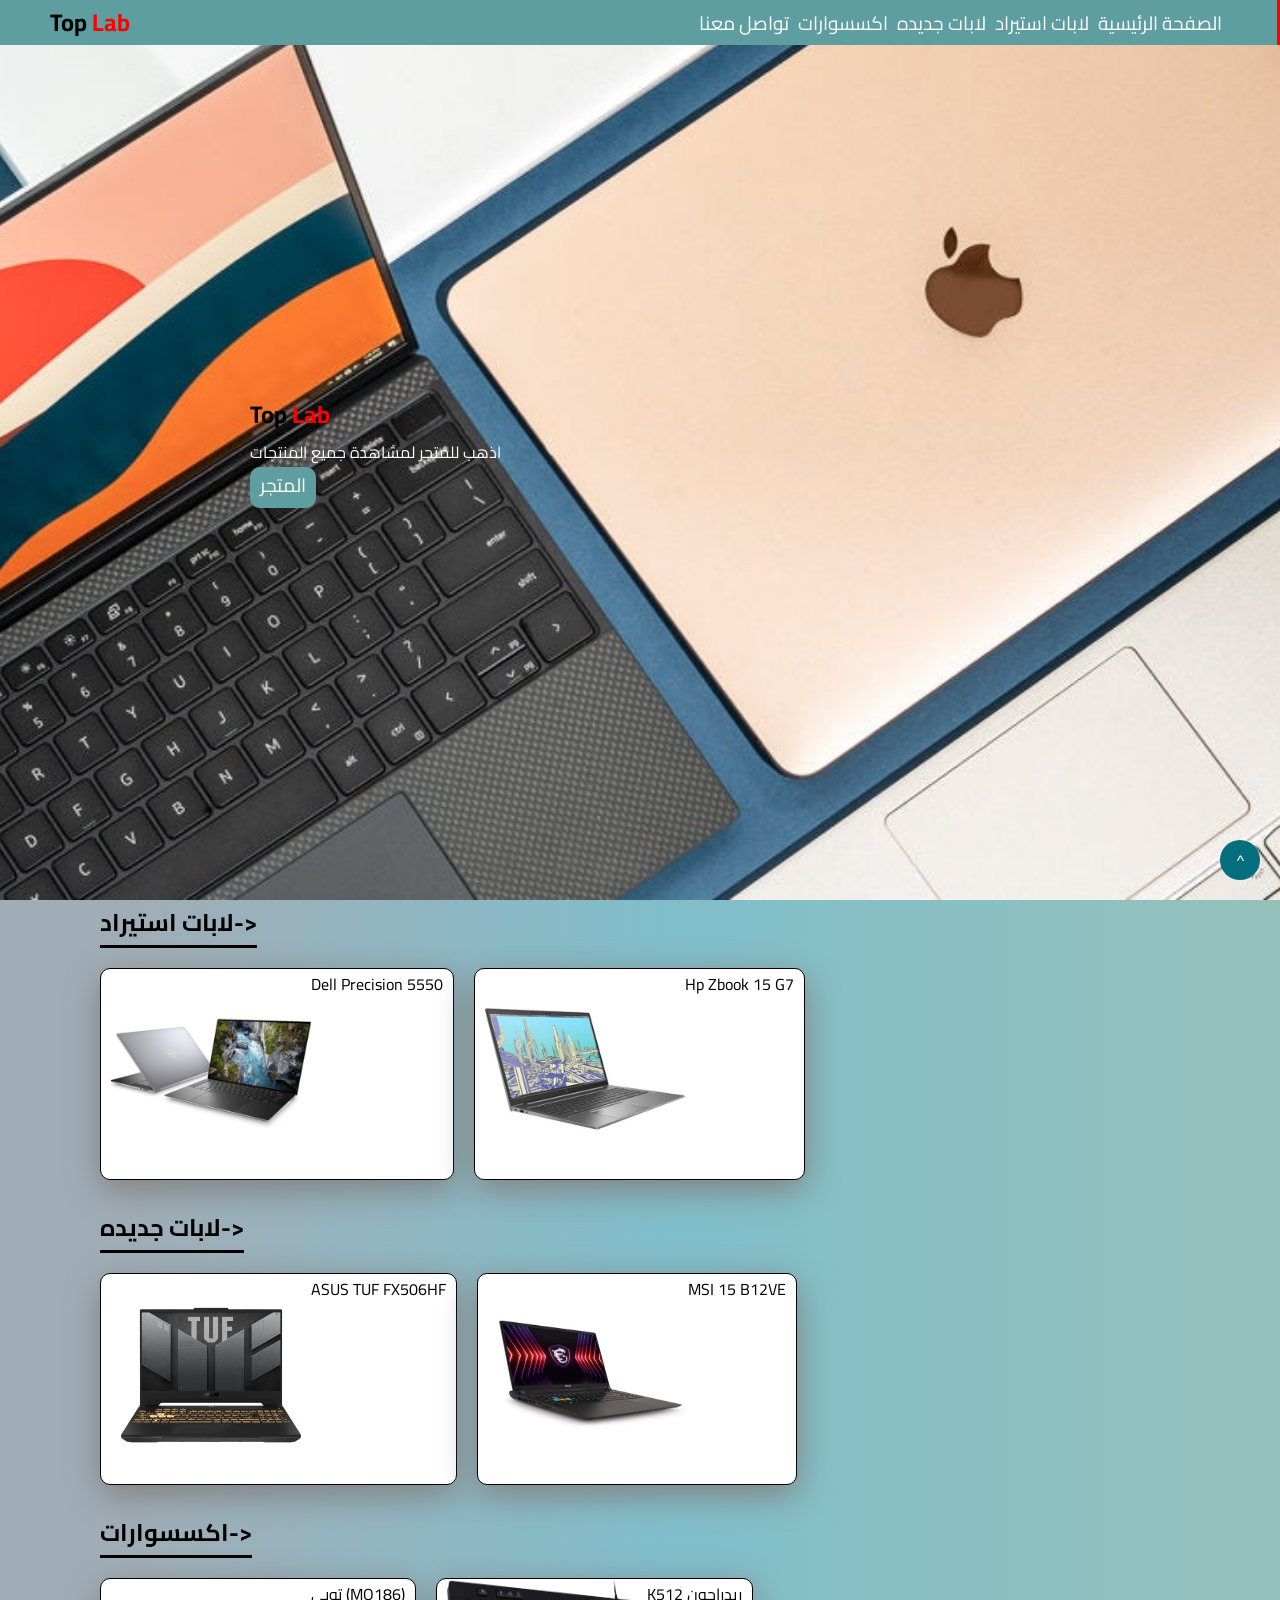
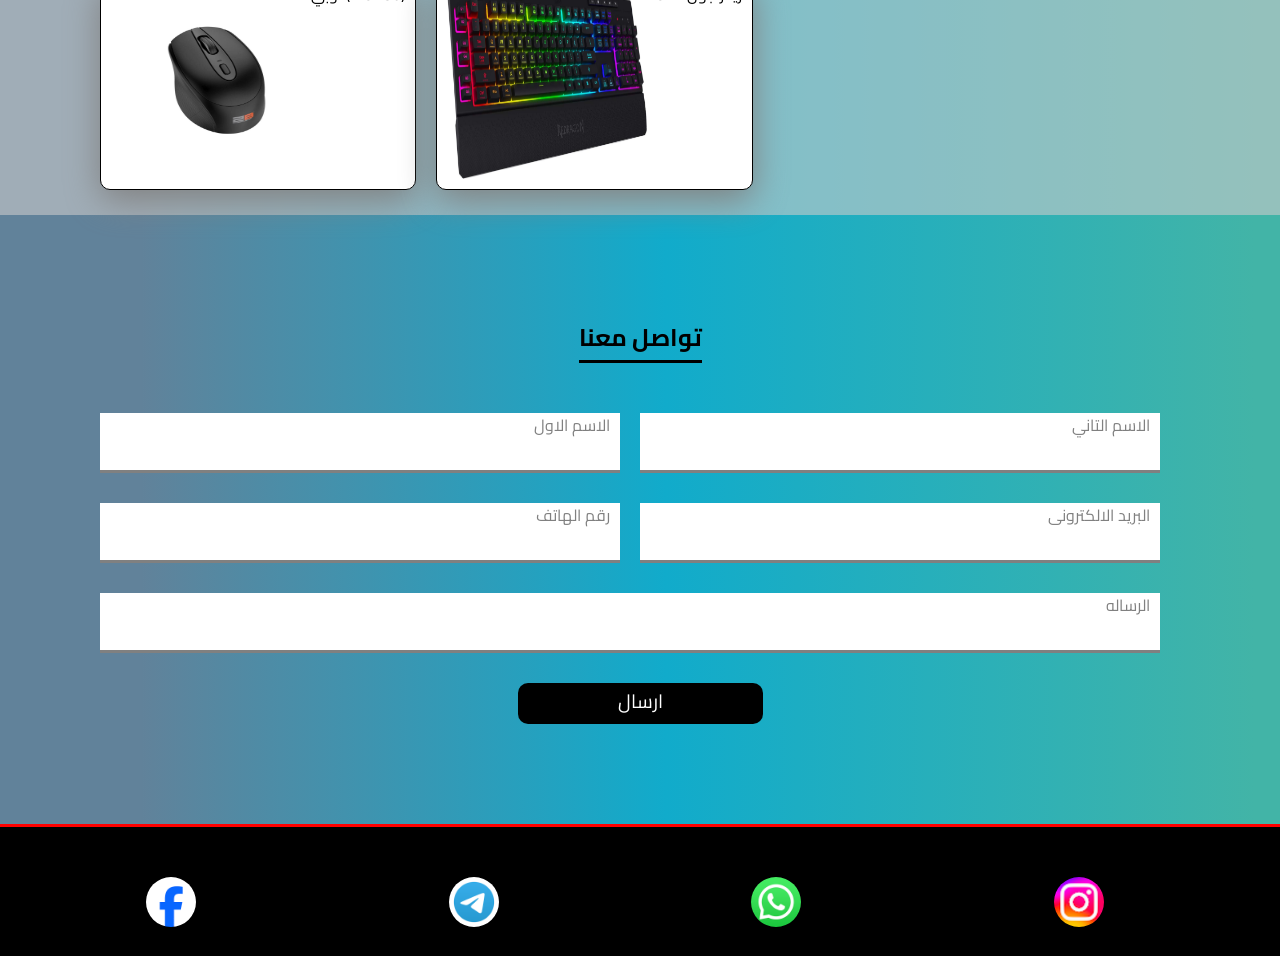
<file: lab top/index.html>
<!DOCTYPE html>
<head>
<link rel="stylesheet" href="style1.css">
<title> Top Lab </title>
</head>

<body>

    <header>

        <h2>Top <span>Lab</span></h2>
        <nav>
        <a href="home.html">الصفحة الرئيسية</a>
        <a href="aistirad2.html">لابات استيراد</a>
        <a href="new.html">لابات جديده</a>
        <a href="accessories.html">اكسسوارات</a>
        <a href="#تواصل معنا">تواصل معنا </a>
        </nav>
    </header>
    <section class="carsour">
        <div>
            <h2>
                Top <span>Lab</span>
            </h2>
            <p>اذهب للمتجر لمشاهدة جميع المنتجات</p>
            <a href="#المتجر">المتجر  
            </a>
        </div>

    </section>

    <section class="card" id="المتجر">
        <a href="aistirad2.html" target="_blank">

            <h2>
            لابات استيراد->
            </h2>
        </a>

        <div class="container">

            <a href="dell5550.html" target="_blank">

                <div class="cards">
           
                    <img src="images/Dell Precision 5550 2.jpg" height="200"
                    width="200">

                    <p>
                        <center>Dell Precision 5550</center>
                    </p>
                
                </div>

            </a>

            <a href="hp zbook.html" target="_blank">
                <div class="cards">
               
                    <img src="images/zbook.jpg" height="200"
                    width="200">
                    <p> <center>Hp Zbook 15 G7</center>
                    </p>
                    
               
                </div>
            </a>
            

            
        </div>
    </section>
    <section class="card" >
        <a href="new.html" target="_blank">

            <h2>
            لابات جديده->
            </h2>
        </a>
        <div class="container">
            <a href="asus.html" target="_blank">
                <div class="cards">
           
                    <img src="images/asus2.png" width="200"
                    height="200">
                    <p><center>ASUS TUF FX506HF</center>
                    </p>
                
           
                </div>
            </a>
            <a href="msi.html" target="_blank">
                <div class="cards">
               
                    <img src="images/msi2.avif" height="200"
                    width="200">
                    <p><center>MSI 15 B12VE</center>
                    </p>
                    
               
                </div>
            </a>
 
        </div>

    </section>
    <section class="card">

        <a href="accessories.html" target="_blank">

            <h2>
            اكسسوارات->
            </h2>
        </a>

        <div class="container">

            <a href="2b.html" target="_blank">

                <div class="cards">
           
                    <img src="images/2b.jpg" height="200"
                    width="200">

                    <p><center>توبي (MO186)</center>
                    </p>

                </div>

            </a>

            <a href="radragn.html" target="_blank">

                <div class="cards">

                    <img src="images/red.jpg" height="200"
                    width="200" >

                    <p><center>
                        K512 ريدراجون </center>
                    </p>

                </div>

            </a>
            

            
        </div>
    </section>
    
    <div class="up">

        <a href="#">
            <p>^</p>
        </a>    
      

    </div>

    

    <div class="contact" id="تواصل معنا">
        <h2>تواصل معنا</h2>

        <div class="formm">
            <div class="form">
                <label >الاسم الاول</label>
                <input type="text" required>
               
            </div>
            

            <div class="form">
                <label >الاسم التاني</label>
                <input type="text" required>
                
            </div>
            
        </div>

        <div class="formm">
            <div class="form">
                <label >رقم الهاتف</label>
                <input type="text" required>
               
            </div>
            

            <div class="form">
                <label >البريد الالكترونى</label>
                <input type="text" required>
                
            </div>
            
        </div>

        <div class="formm">
            <div class="form">
                <label >الرساله</label>
                <input type="text" required>
               
            </div>
            

           
            
        </div>

        <a href="">ارسال</a> 
        
       
    </div>

    

    <footer>
      <div><a href="https://www.facebook.com/" target="_blank"><img src="images/unnamed (1).webp"  width="50" height="50"></a></div>
      <div><a href="https://web.telegram.org/k/" target="_blank"><img src="images/unnamed (2).webp"width="50" height="50"></a></div>
      
      <div><a href="https://web.whatsapp.com/" target="_blank"><img src="images/unnamed (3).webp" width="50" height="50"></a></div>
      <div><a href="https://www.instagram.com/" target="_blank"><img src="images/unnamed.webp" width="50" height="50"></a></div>
    
    
    </footer>


    

</body>
</file>
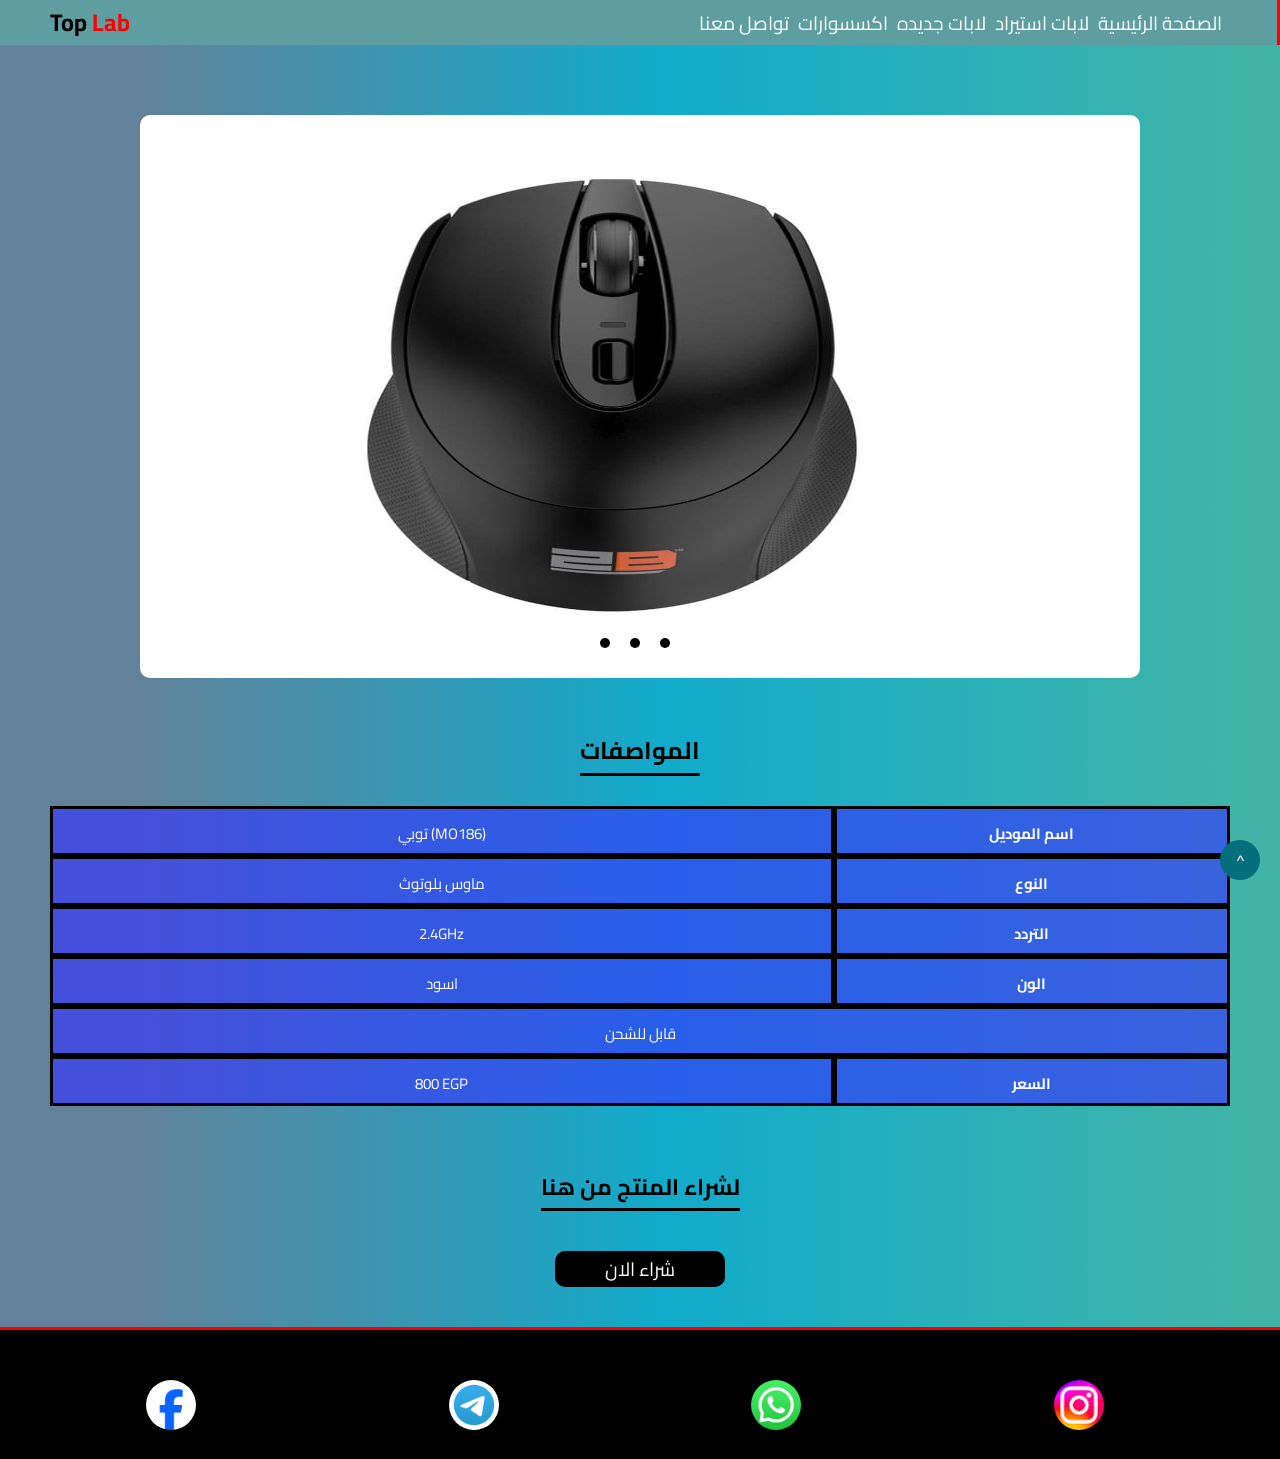
<file: lab top/2b.html>
<!DOCTYPE html>
<head>
    <title>
        Top Lab
       
    </title>
    <link rel="stylesheet" href="style3.css">

</head>
<body >
    <header>

        <h2>Top <span>Lab</span></h2>
        <nav>
            <a href="home.html">الصفحة الرئيسية</a>
            <a href="aistirad2.html">لابات استيراد</a>
            <a href="new.html">لابات جديده</a>
            <a href="accessories.html">اكسسوارات</a>
            <a href="home.html#تواصل معنا">تواصل معنا </a>
        </nav>
    </header>
    <section class="slid">
        <div class="contain">
            <div class="imgs">
                <img  src="images/222b.jpeg" id="img2" alt="">
                <img  src="images/b22.webp" id="img1" alt="">
                
                <img  src="images/2b.jpg"  id="img3" alt="">
               

            </div>
            <div class="hreff">
                <a href="#img2"></a>
                <a href="#img1"></a>
                <a href="#img3"></a>
            </div>
        </div>









    </section>
    <div class="container">
        <h2>المواصفات

        </h2>
        <div class="web1">

            <p>توبي (MO186) </p>            
            <b >اسم الموديل</b>

            
        </div>
        <div class="web1">

            <p>ماوس بلوتوث</p>            
            <b >النوع</b>

            
        </div>
        <div class="web1">

            <p> 2.4GHz</p>            
            <b >التردد</b>

            
        </div>
        <div class="web1">

            <p>اسود</p>
            
            <b >الون</b>

            
        </div>
        <div class="web1">

            <p> قابل للشحن</p>            
            

            
        </div>

            
        
        <div class="web1">

            <p>800 EGP</p>            
            <b > السعر</b>

            
        </div>
        

        
        

    </div>

    <div class="buy">
        <h2>
            لشراء المنتج من هنا

        </h2>
        <div>
            <a href="https://2b.com.eg/ar/2b-mo186-dual-mode-bluetooth-2-4ghz-mouse-800-black.html?srsltid=AfmBOoqUiGOW8EW2oidGxugnY09EfGkBDwF_Z4_BSzfroxFYLtuIDhWd" target="_blank">شراء الان</a>
        </div>

    </div>
    <div class="up">

        <a href="#">
            <p>^</p>
        </a>    
      

    </div>
    <footer>
        <div><a href="https://www.facebook.com/" target="_blank"><img src="images/unnamed (1).webp"  width="50" height="50"></a></div>
        <div><a href="https://web.telegram.org/k/" target="_blank"><img src="images/unnamed (2).webp"width="50" height="50"></a></div>
        
        <div><a href="https://web.whatsapp.com/" target="_blank"><img src="images/unnamed (3).webp" width="50" height="50"></a></div>
        <div><a href="https://www.instagram.com/" target="_blank"><img src="images/unnamed.webp" width="50" height="50"></a></div>
      
      
    </footer>


</body>
</file>
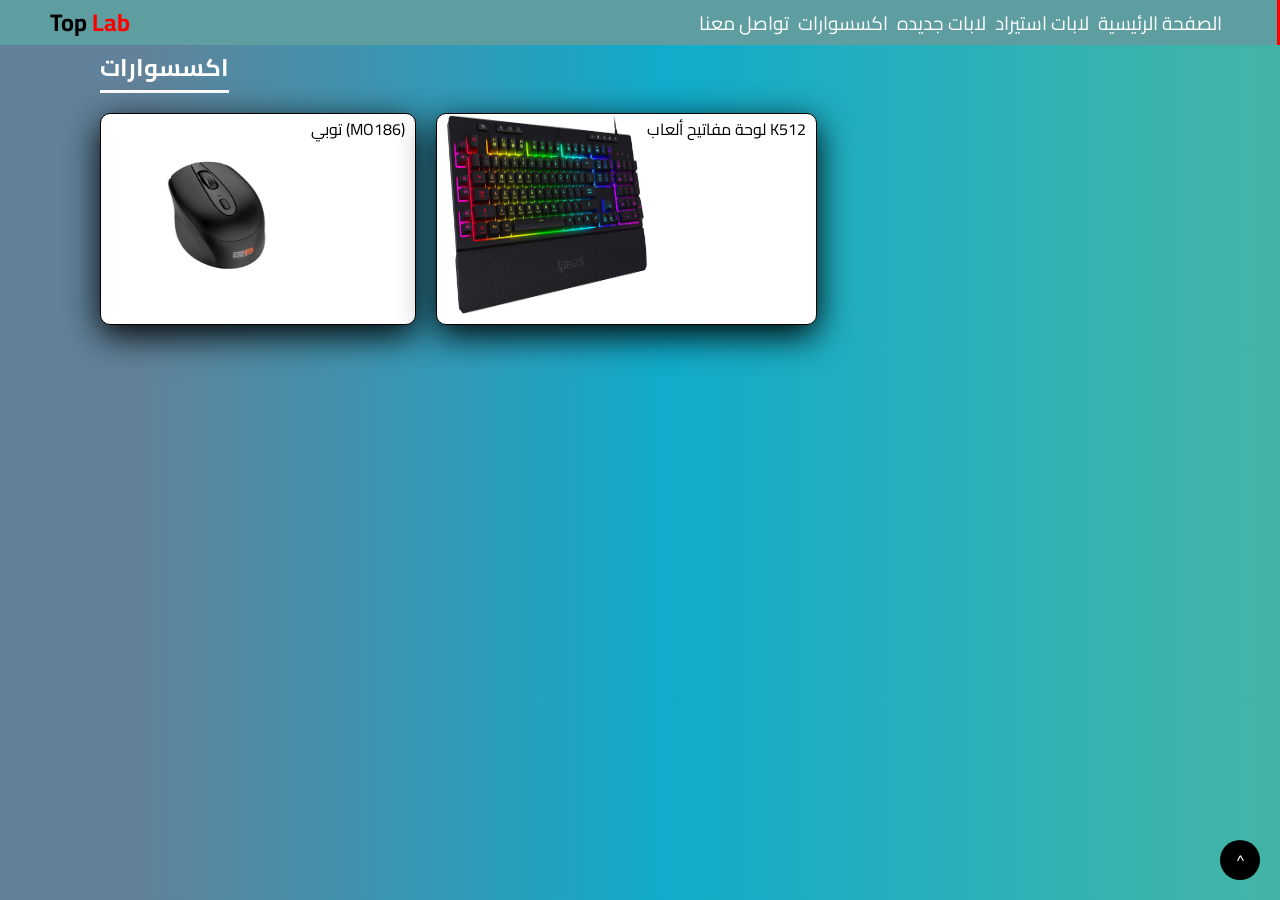
<file: lab top/accessories.html>
<!DOCTYPE html>
<head>
    <link rel="stylesheet" href="style2.css">
    <title> Top Lab </title>

</head>
<body >

    <header>

        <h2>Top <span>Lab</span></h2>
            <nav>
                <a href="home.html">الصفحة الرئيسية</a>
                <a href="aistirad2.html">لابات استيراد</a>
                <a href="new.html">لابات جديده</a>
                <a href="accessories.html">اكسسوارات</a>
                <a href="home.html#تواصل معنا">تواصل معنا </a>
            </nav>
    </header>

    <section class="card">

        

        <h2>
            اكسسوارات
        </h2>
        
        <div class="container">

            <a href="2b.html">

                <div class="cards">
           
                    <img src="images/2b.jpg" height="200"
                    width="200">

                    <p><center>توبي (MO186)</center>
                    </p>

                </div>

            </a>

            <a href="radragn.html">

                <div class="cards">

                    <img src="images/red.jpg" height="200"
                    width="200" >

                    <p><center>
                        لوحة مفاتيح ألعاب K512</center>
                    </p>

                </div>

            </a>
            

            
        </div>
    </section>

    <div class="up">
        <a href="#">
            <p>^</p>
        </a>    
  

    </div>


</body>
</file>
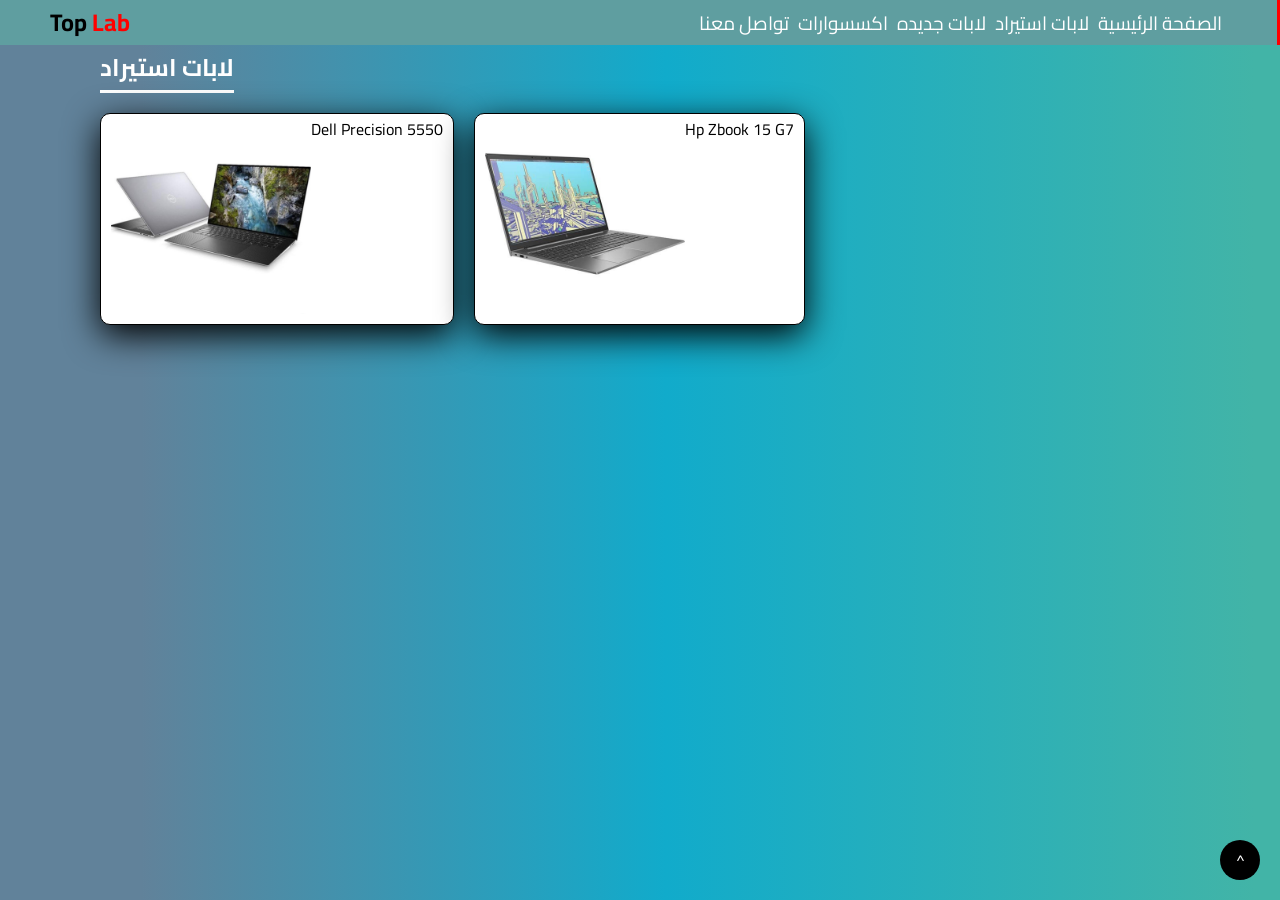
<file: lab top/aistirad2.html>
<!DOCTYPE html>
<head>
    <link rel="stylesheet" href="style2.css">
    <title> Top Lab </title>

</head>
<body >
    
    <header>

        <h2>Top <span>Lab</span></h2>
        <nav>
            <a href="home.html">الصفحة الرئيسية</a>
            <a href="aistirad2.html">لابات استيراد</a>
            <a href="new.html">لابات جديده</a>
            <a href="accessories.html">اكسسوارات</a>
            <a href="home.html#تواصل معنا">تواصل معنا </a>
        </nav>
    </header>
    <section class="card">
        

        <h2>
          لابات استيراد
        </h2>
        

        <div class="container">

            <a href="dell5550.html">

                <div class="cards">
           
                    <img src="images/Dell Precision 5550 2.jpg" height="200"
                    width="200">

                    <p>
                        <center>Dell Precision 5550</center>
                    </p>
                
                </div>

            </a>

            <a href="hp zbook.html">
                <div class="cards">
               
                    <img src="images/zbook.jpg" height="200"
                    width="200">
                    <p> <center>Hp Zbook 15 G7</center>
                    </p>
                    
               
                </div>
            </a>
            

            
        </div>
    </section> 
    
    <div class="up">
        <a href="#">
            <p>^</p>
        </a>    
  

    </div>
    
  


</body>
</file>
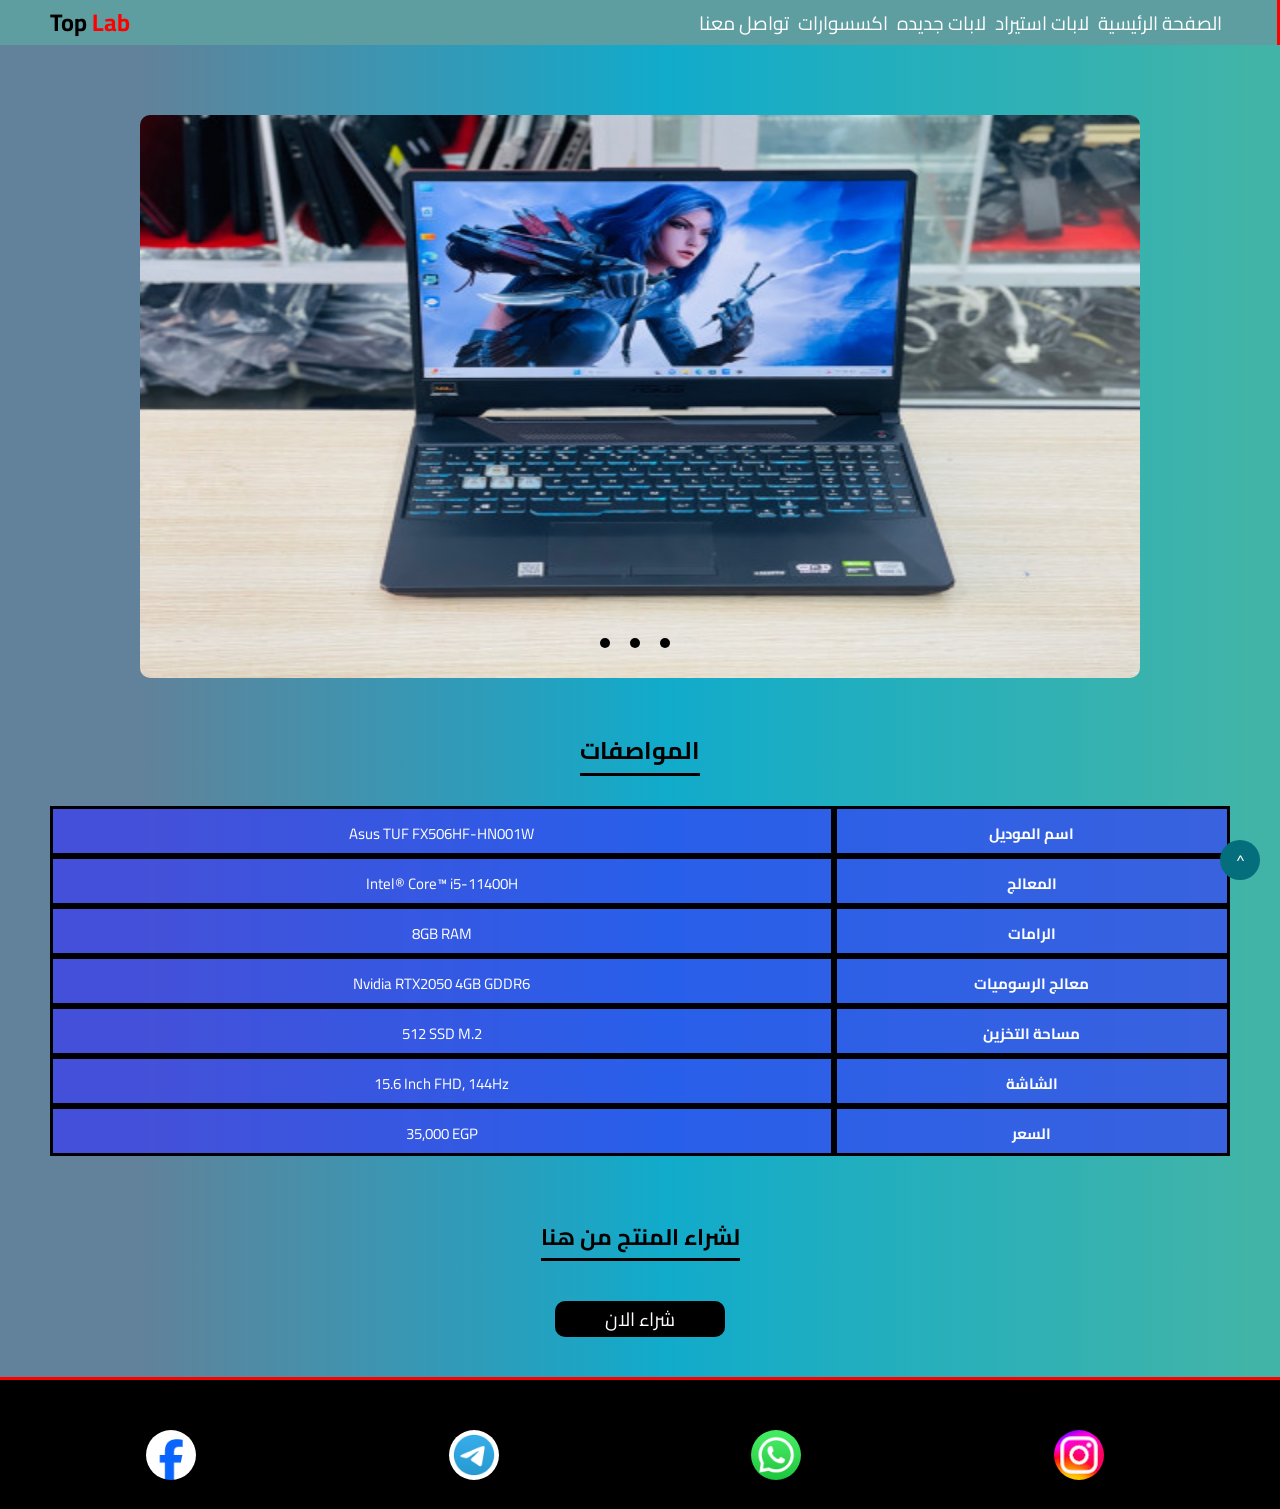
<file: lab top/asus.html>
<!DOCTYPE html>
<head>
    <title>
        Top Lab
       
    </title>
    <link rel="stylesheet" href="style3.css">

</head>
<body >
    <header>

        <h2>Top <span>Lab</span></h2>
        <nav>
            <a href="home.html">الصفحة الرئيسية</a>
            <a href="aistirad2.html">لابات استيراد</a>
            <a href="new.html">لابات جديده</a>
            <a href="accessories.html">اكسسوارات</a>
            <a href="home.html#تواصل معنا">تواصل معنا </a>
        </nav>
    </header>
    <section class="slid">
        <div class="contain">
            <div class="imgs">
                <img  src="images/asus3.jpg" id="img2" alt="">
                <img  src="images/asus1.png" id="img1" alt="">
                
                <img  src="images/asus2.png"  id="img3" alt="">
               

            </div>
            <div class="hreff">
                <a href="#img2"></a>
                <a href="#img1"></a>
                <a href="#img3"></a>
            </div>
        </div>









    </section>
    <div class="container">
        <h2>المواصفات

        </h2>
        <div class="web1">

            <p>Asus TUF FX506HF-HN001W</p>            
            <b >اسم الموديل</b>

            
        </div>
        <div class="web1">

            <p>Intel® Core™ i5-11400H</p>            
            <b >المعالج</b>

            
        </div>
        <div class="web1">

            <p>8GB RAM</p>            
            <b >الرامات</b>

            
        </div>
        <div class="web1">

            <p> Nvidia RTX2050
                4GB GDDR6
            </p>
            
            <b >معالج الرسوميات</b>

            
        </div>
        <div class="web1">

            <p> 512 SSD M.2</p>            
            <b >مساحة التخزين</b>

            
        </div>
        <div class="web1">

            <p>15.6 Inch FHD, 144Hz</p>            
            <b >الشاشة</b>

            
        </div>
        <div class="web1">

            <p>35,000 EGP</p>            
            <b > السعر</b>

            
        </div>
        

        
        

    </div>

    <div class="buy">
        <h2>
            لشراء المنتج من هنا

        </h2>
        <div>
            <a href="https://btech.com/en/asus-tuf-x415ea-eb005w-hn001w-laptop-15inch.html?srsltid=AfmBOoq93JgKhQgsWdUGzFtmbQPrgVLb4qBJon7LnIBxESVGx4B8TafF" target="_blank">شراء الان</a>
        </div>

    </div>
    <div class="up">

        <a href="#">
            <p>^</p>
        </a>    
      

    </div>
    <footer>
        <div><a href="https://www.facebook.com/" target="_blank"><img src="images/unnamed (1).webp"  width="50" height="50"></a></div>
        <div><a href="https://web.telegram.org/k/" target="_blank"><img src="images/unnamed (2).webp"width="50" height="50"></a></div>
        
        <div><a href="https://web.whatsapp.com/" target="_blank"><img src="images/unnamed (3).webp" width="50" height="50"></a></div>
        <div><a href="https://www.instagram.com/" target="_blank"><img src="images/unnamed.webp" width="50" height="50"></a></div>
      
      
    </footer>


</body>
</file>
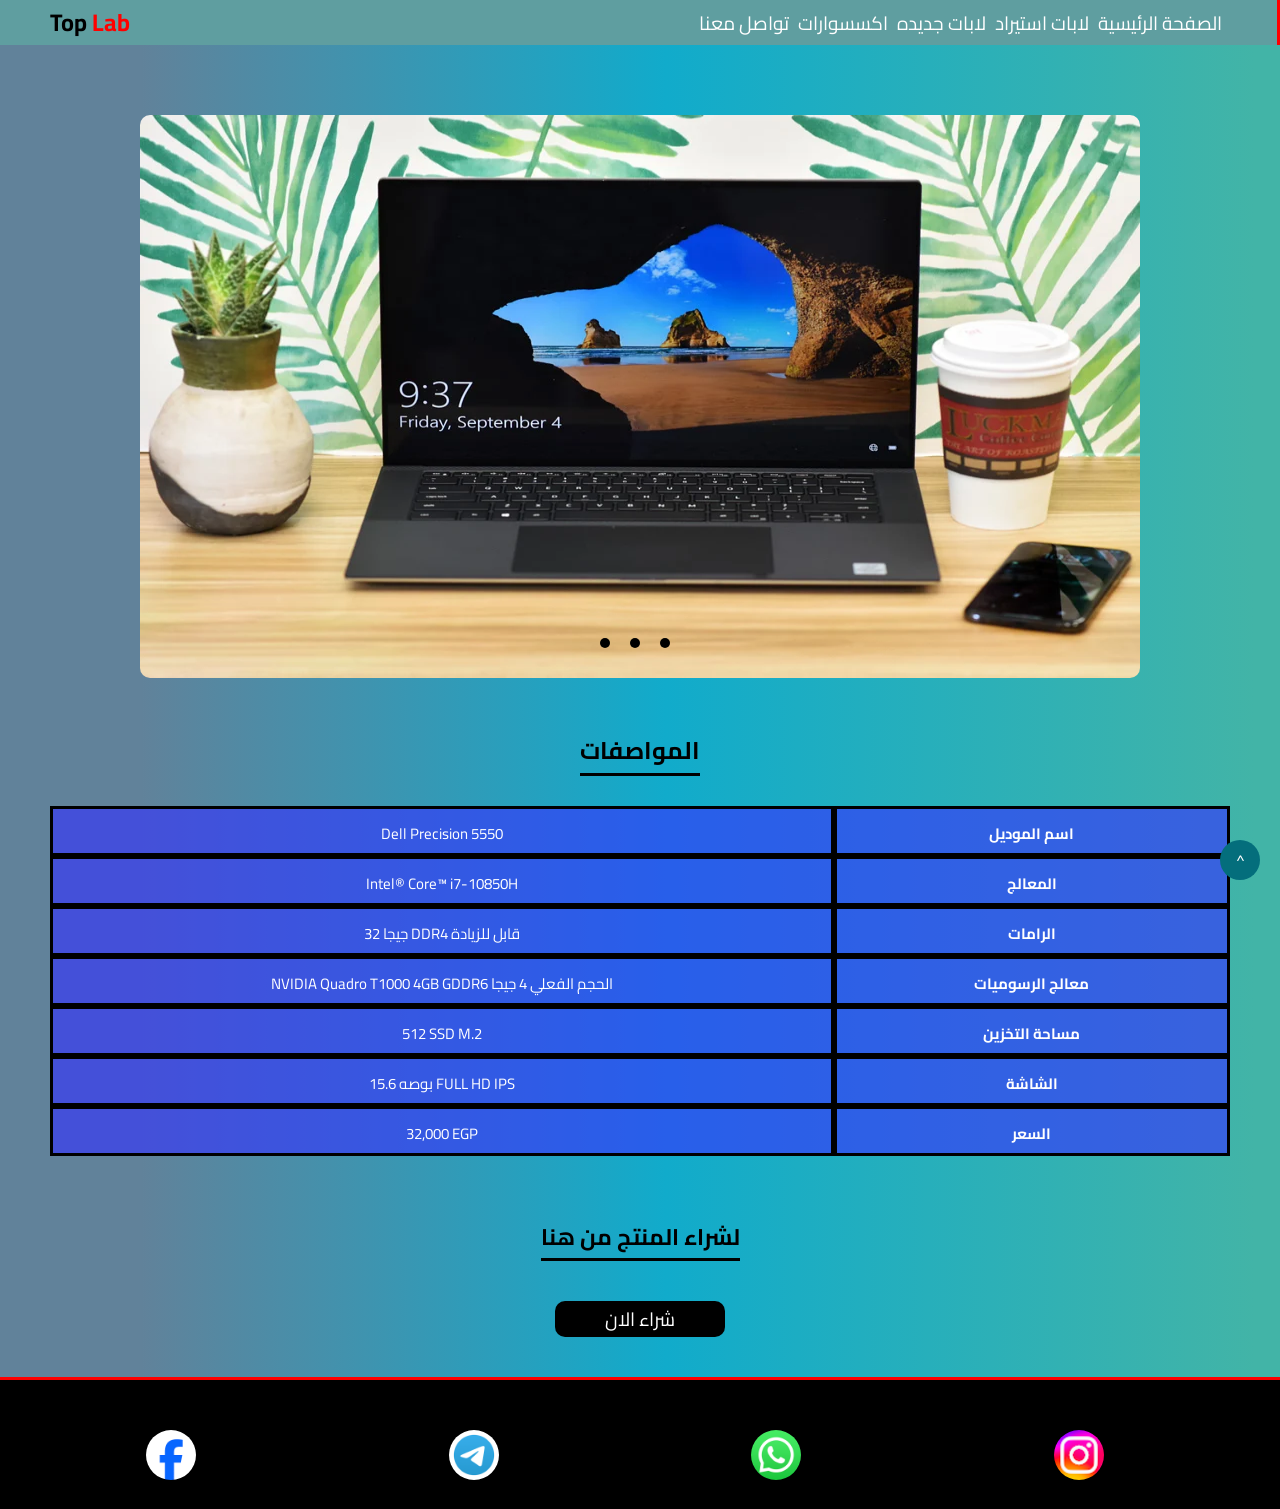
<file: lab top/dell5550.html>
<!DOCTYPE html>
<head>
    <title>
        Top Lab
       
    </title>
    <link rel="stylesheet" href="style3.css">

</head>
<body >
    <header>

        <h2>Top <span>Lab</span></h2>
        <nav>
            <a href="home.html">الصفحة الرئيسية</a>
            <a href="aistirad2.html">لابات استيراد</a>
            <a href="new.html">لابات جديده</a>
            <a href="accessories.html">اكسسوارات</a>
            <a href="home.html#تواصل معنا">تواصل معنا </a>
        </nav>
    </header>
    <section class="slid">
        <div class="contain">
            <div class="imgs">
                <img  src="images/dell 3.jpg" id="img2" alt="">
                <img  src="images/dell4.webp" id="img1" alt="">
                
                <img  src="images/Dell Precision 5550 2.jpg"  id="img3" alt="">
               

            </div>
            <div class="hreff">
                <a href="#img2"></a>
                <a href="#img1"></a>
                <a href="#img3"></a>
            </div>
        </div>









    </section>
    <div class="container">
        <h2>المواصفات

        </h2>
        <div class="web1">

            <p>Dell Precision 5550</p>            
            <b >اسم الموديل</b>

            
        </div>
        <div class="web1">

            <p>Intel® Core™ i7-10850H</p>            
            <b >المعالج</b>

            
        </div>
        <div class="web1">

            <p>32 جيجا DDR4 قابل للزيادة</p>            
            <b >الرامات</b>

            
        </div>
        <div class="web1">

            <p>NVIDIA Quadro T1000
                4GB GDDR6
                الحجم الفعلي 4 جيجا</p>
            
            <b >معالج الرسوميات</b>

            
        </div>
        <div class="web1">

            <p> 512 SSD M.2</p>            
            <b >مساحة التخزين</b>

            
        </div>
        <div class="web1">

            <p>15.6 بوصه FULL HD IPS</p>            
            <b >الشاشة</b>

            
        </div>
        <div class="web1">

            <p>32,000 EGP</p>            
            <b > السعر</b>

            
        </div>
        

        
        

    </div>

    <div class="buy">
        <h2>
            لشراء المنتج من هنا

        </h2>
        <div>
            <a href="https://www.amazon.eg/%D8%AF%D9%8A%D9%84-%D8%A8%D8%B1%D9%8A%D8%B3%D9%8A%D8%AC%D9%86-%D9%88%D9%83%D8%A7%D9%85%D9%8A%D8%B1%D8%A7-%D8%A8%D8%A7%D9%84%D8%A7%D8%B4%D8%B9%D8%A9-i7-10750H/dp/B09CRCY3W7" target="_blank">شراء الان</a>
        </div>

    </div>
    <div class="up">

        <a href="#">
            <p>^</p>
        </a>    
      

    </div>
    <footer>
        <div><a href="https://www.facebook.com/" target="_blank"><img src="images/unnamed (1).webp"  width="50" height="50"></a></div>
        <div><a href="https://web.telegram.org/k/" target="_blank"><img src="images/unnamed (2).webp"width="50" height="50"></a></div>
        
        <div><a href="https://web.whatsapp.com/" target="_blank"><img src="images/unnamed (3).webp" width="50" height="50"></a></div>
        <div><a href="https://www.instagram.com/" target="_blank"><img src="images/unnamed.webp" width="50" height="50"></a></div>
      
      
    </footer>


</body>
</file>
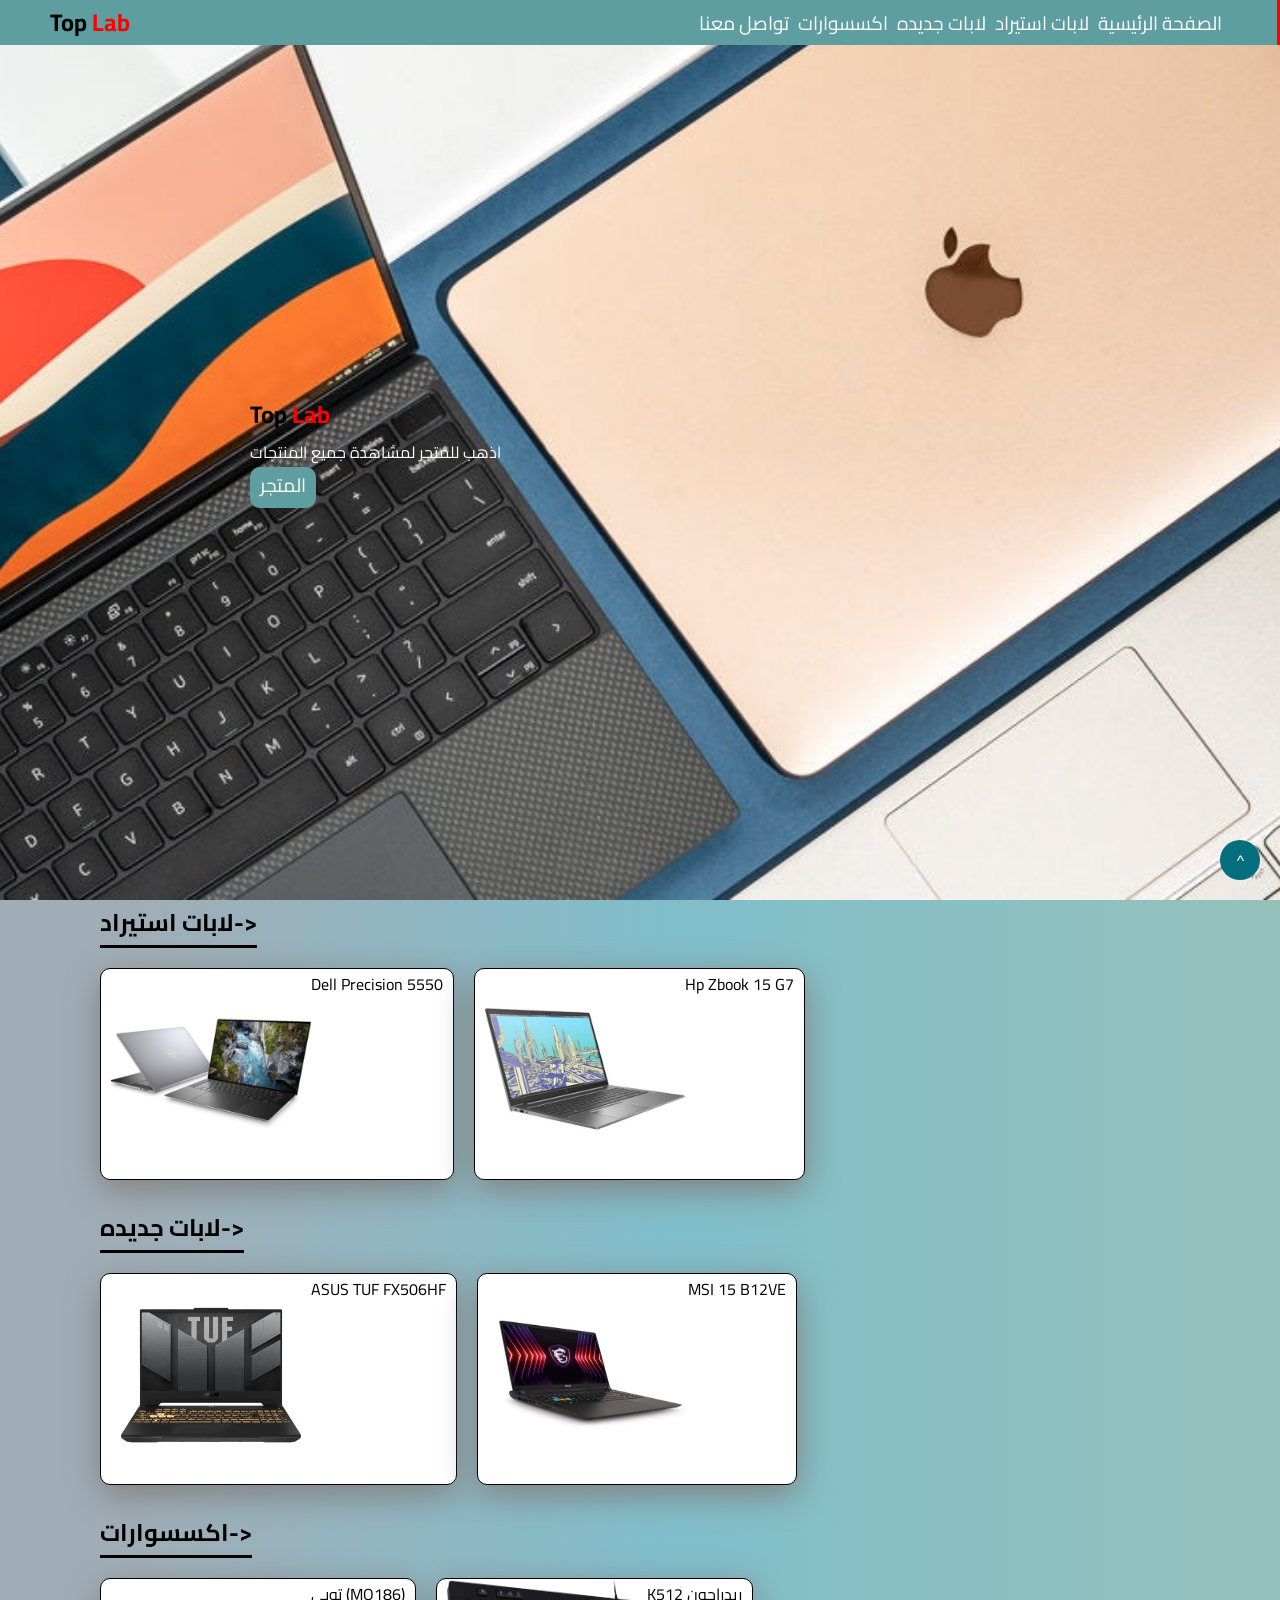
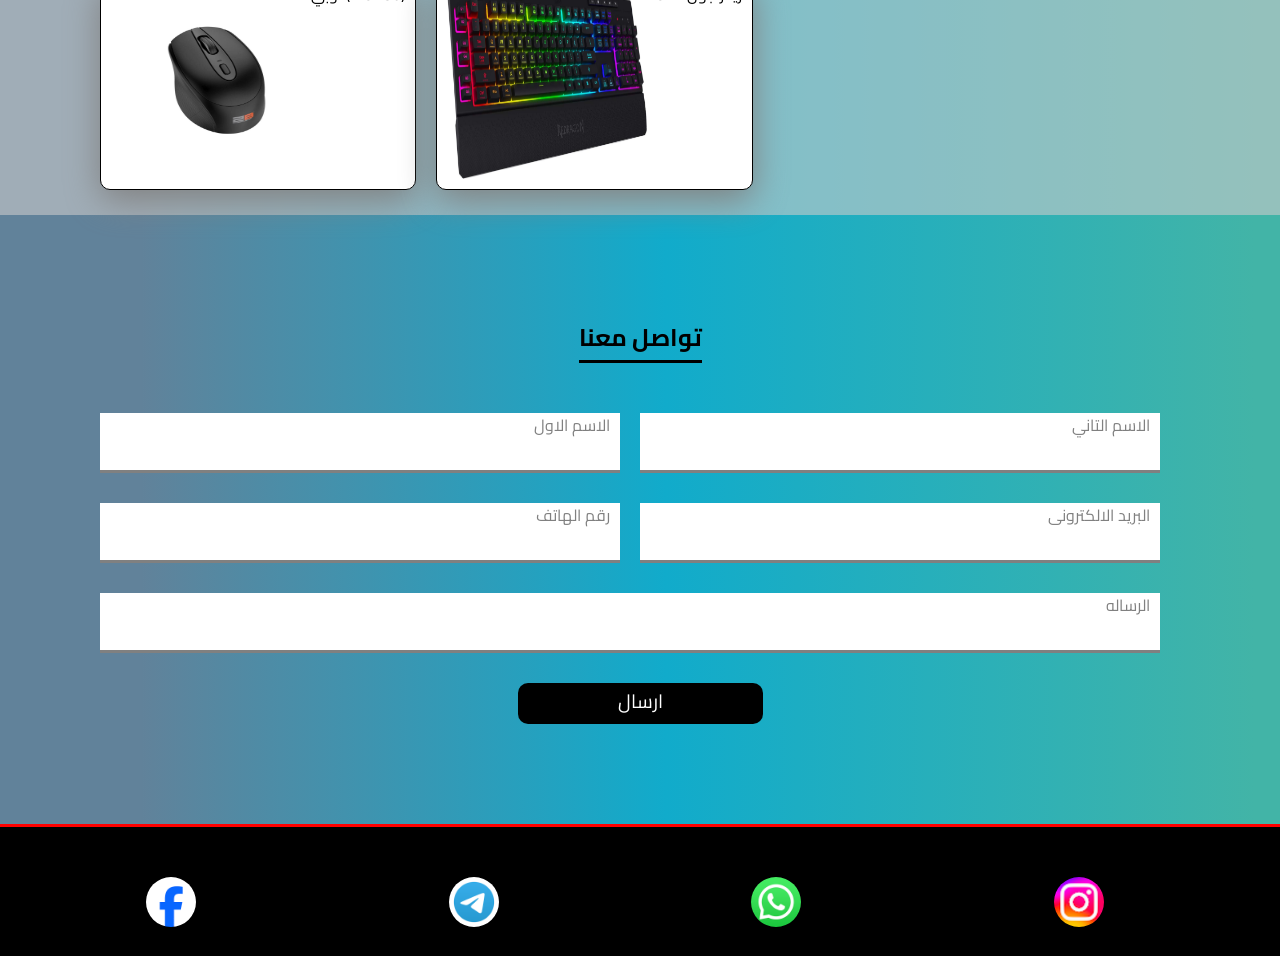
<file: lab top/home.html>
<!DOCTYPE html>
<head>
<link rel="stylesheet" href="style1.css">
<title> Top Lab </title>
</head>

<body>

    <header>

        <h2>Top <span>Lab</span></h2>
        <nav>
        <a href="home.html">الصفحة الرئيسية</a>
        <a href="aistirad2.html">لابات استيراد</a>
        <a href="new.html">لابات جديده</a>
        <a href="accessories.html">اكسسوارات</a>
        <a href="#تواصل معنا">تواصل معنا </a>
        </nav>
    </header>
    <section class="carsour">
        <div>
            <h2>
                Top <span>Lab</span>
            </h2>
            <p>اذهب للمتجر لمشاهدة جميع المنتجات</p>
            <a href="#المتجر">المتجر  
            </a>
        </div>

    </section>

    <section class="card" id="المتجر">
        <a href="aistirad2.html" target="_blank">

            <h2>
            لابات استيراد->
            </h2>
        </a>

        <div class="container">

            <a href="dell5550.html" target="_blank">

                <div class="cards">
           
                    <img src="images/Dell Precision 5550 2.jpg" height="200"
                    width="200">

                    <p>
                        <center>Dell Precision 5550</center>
                    </p>
                
                </div>

            </a>

            <a href="hp zbook.html" target="_blank">
                <div class="cards">
               
                    <img src="images/zbook.jpg" height="200"
                    width="200">
                    <p> <center>Hp Zbook 15 G7</center>
                    </p>
                    
               
                </div>
            </a>
            

            
        </div>
    </section>
    <section class="card" >
        <a href="new.html" target="_blank">

            <h2>
            لابات جديده->
            </h2>
        </a>
        <div class="container">
            <a href="asus.html" target="_blank">
                <div class="cards">
           
                    <img src="images/asus2.png" width="200"
                    height="200">
                    <p><center>ASUS TUF FX506HF</center>
                    </p>
                
           
                </div>
            </a>
            <a href="msi.html" target="_blank">
                <div class="cards">
               
                    <img src="images/msi2.avif" height="200"
                    width="200">
                    <p><center>MSI 15 B12VE</center>
                    </p>
                    
               
                </div>
            </a>
 
        </div>

    </section>
    <section class="card">

        <a href="accessories.html" target="_blank">

            <h2>
            اكسسوارات->
            </h2>
        </a>

        <div class="container">

            <a href="2b.html" target="_blank">

                <div class="cards">
           
                    <img src="images/2b.jpg" height="200"
                    width="200">

                    <p><center>توبي (MO186)</center>
                    </p>

                </div>

            </a>

            <a href="radragn.html" target="_blank">

                <div class="cards">

                    <img src="images/red.jpg" height="200"
                    width="200" >

                    <p><center>
                        K512 ريدراجون </center>
                    </p>

                </div>

            </a>
            

            
        </div>
    </section>
    
    <div class="up">

        <a href="#">
            <p>^</p>
        </a>    
      

    </div>

    

    <div class="contact" id="تواصل معنا">
        <h2>تواصل معنا</h2>

        <div class="formm">
            <div class="form">
                <label >الاسم الاول</label>
                <input type="text" required>
               
            </div>
            

            <div class="form">
                <label >الاسم التاني</label>
                <input type="text" required>
                
            </div>
            
        </div>

        <div class="formm">
            <div class="form">
                <label >رقم الهاتف</label>
                <input type="text" required>
               
            </div>
            

            <div class="form">
                <label >البريد الالكترونى</label>
                <input type="text" required>
                
            </div>
            
        </div>

        <div class="formm">
            <div class="form">
                <label >الرساله</label>
                <input type="text" required>
               
            </div>
            

           
            
        </div>

        <a href="">ارسال</a> 
        
       
    </div>

    

    <footer>
      <div><a href="https://www.facebook.com/" target="_blank"><img src="images/unnamed (1).webp"  width="50" height="50"></a></div>
      <div><a href="https://web.telegram.org/k/" target="_blank"><img src="images/unnamed (2).webp"width="50" height="50"></a></div>
      
      <div><a href="https://web.whatsapp.com/" target="_blank"><img src="images/unnamed (3).webp" width="50" height="50"></a></div>
      <div><a href="https://www.instagram.com/" target="_blank"><img src="images/unnamed.webp" width="50" height="50"></a></div>
    
    
    </footer>


    

</body>
</file>
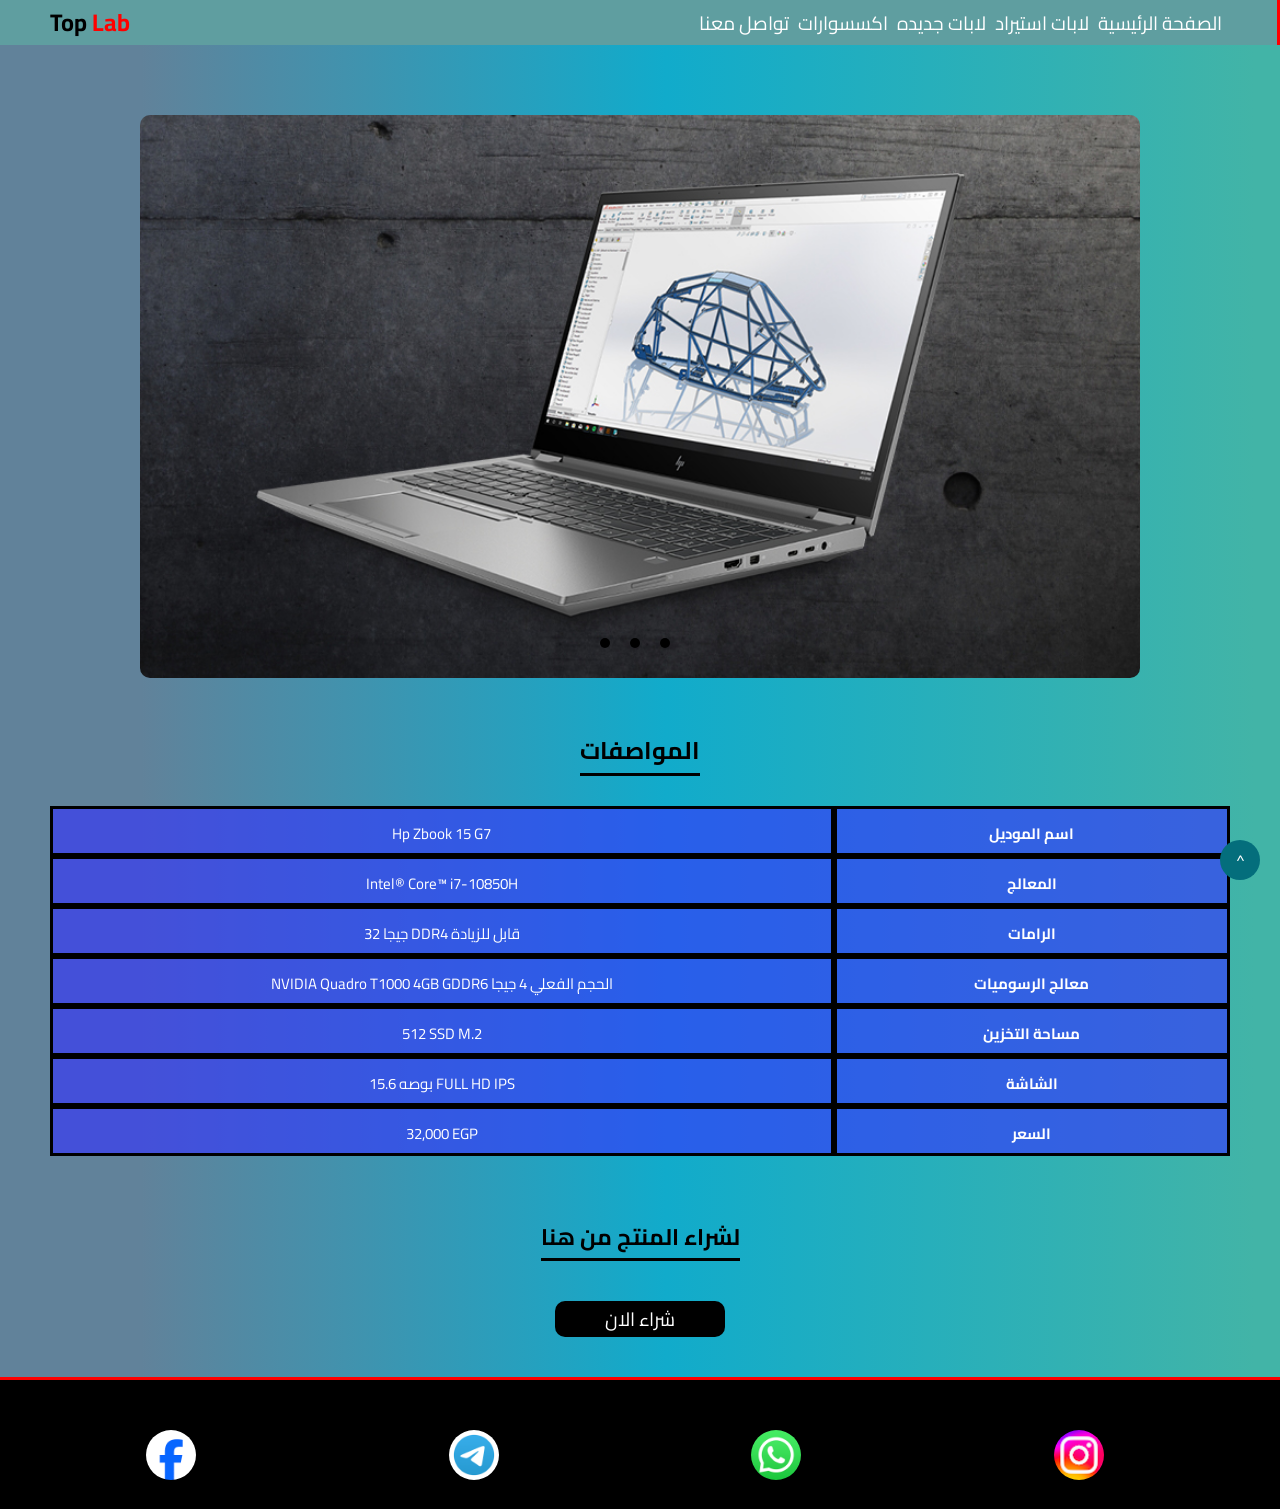
<file: lab top/hp zbook.html>
<!DOCTYPE html>
<head>
    <title>
        Top Lab
       
    </title>
    <link rel="stylesheet" href="style3.css">

</head>
<body >
    <header>

        <h2>Top <span>Lab</span></h2>
        <nav>
            <a href="home.html">الصفحة الرئيسية</a>
            <a href="aistirad2.html">لابات استيراد</a>
            <a href="new.html">لابات جديده</a>
            <a href="accessories.html">اكسسوارات</a>
            <a href="home.html#تواصل معنا">تواصل معنا </a>
        </nav>
    </header>
    <section class="slid">
        <div class="contain">
            <div class="imgs">
                <img  src="images/hpzbookfury2.jpg" id="img2" alt="">
                <img  src="images/HP-ZBook.jpg" id="img1" alt="">
                
                <img  src="images/zbook.jpg"  id="img3" alt="">
               

            </div>
            <div class="hreff">
                <a href="#img2"></a>
                <a href="#img1"></a>
                <a href="#img3"></a>
            </div>
        </div>









    </section>
    <div class="container">
        <h2>المواصفات

        </h2>
        <div class="web1">

            <p>Hp Zbook 15 G7</p>            
            <b >اسم الموديل</b>

            
        </div>
        <div class="web1">

            <p>Intel® Core™ i7-10850H</p>            
            <b >المعالج</b>

            
        </div>
        <div class="web1">

            <p>32 جيجا DDR4 قابل للزيادة</p>            
            <b >الرامات</b>

            
        </div>
        <div class="web1">

            <p>NVIDIA Quadro T1000
                4GB GDDR6
                الحجم الفعلي 4 جيجا</p>
            
            <b >معالج الرسوميات</b>

            
        </div>
        <div class="web1">

            <p> 512 SSD M.2</p>            
            <b >مساحة التخزين</b>

            
        </div>
        <div class="web1">

            <p>15.6 بوصه FULL HD IPS</p>            
            <b >الشاشة</b>

            
        </div>
        <div class="web1">

            <p>32,000 EGP</p>            
            <b > السعر</b>

            
        </div>
        

        
        

    </div>

    <div class="buy">
        <h2>
            لشراء المنتج من هنا

        </h2>
        <div>
            <a href="https://www.amazon.com/HP-Firefly-Mobile-Workstation-Plane/dp/B08DJCS9XT" target="_blank">شراء الان</a>
        </div>

    </div>
    <div class="up">

        <a href="#">
            <p>^</p>
        </a>    
      

    </div>
    <footer>
        <div><a href="https://www.facebook.com/" target="_blank"><img src="images/unnamed (1).webp"  width="50" height="50"></a></div>
        <div><a href="https://web.telegram.org/k/" target="_blank"><img src="images/unnamed (2).webp"width="50" height="50"></a></div>
        
        <div><a href="https://web.whatsapp.com/" target="_blank"><img src="images/unnamed (3).webp" width="50" height="50"></a></div>
        <div><a href="https://www.instagram.com/" target="_blank"><img src="images/unnamed.webp" width="50" height="50"></a></div>
      
      
    </footer>


</body>
</file>
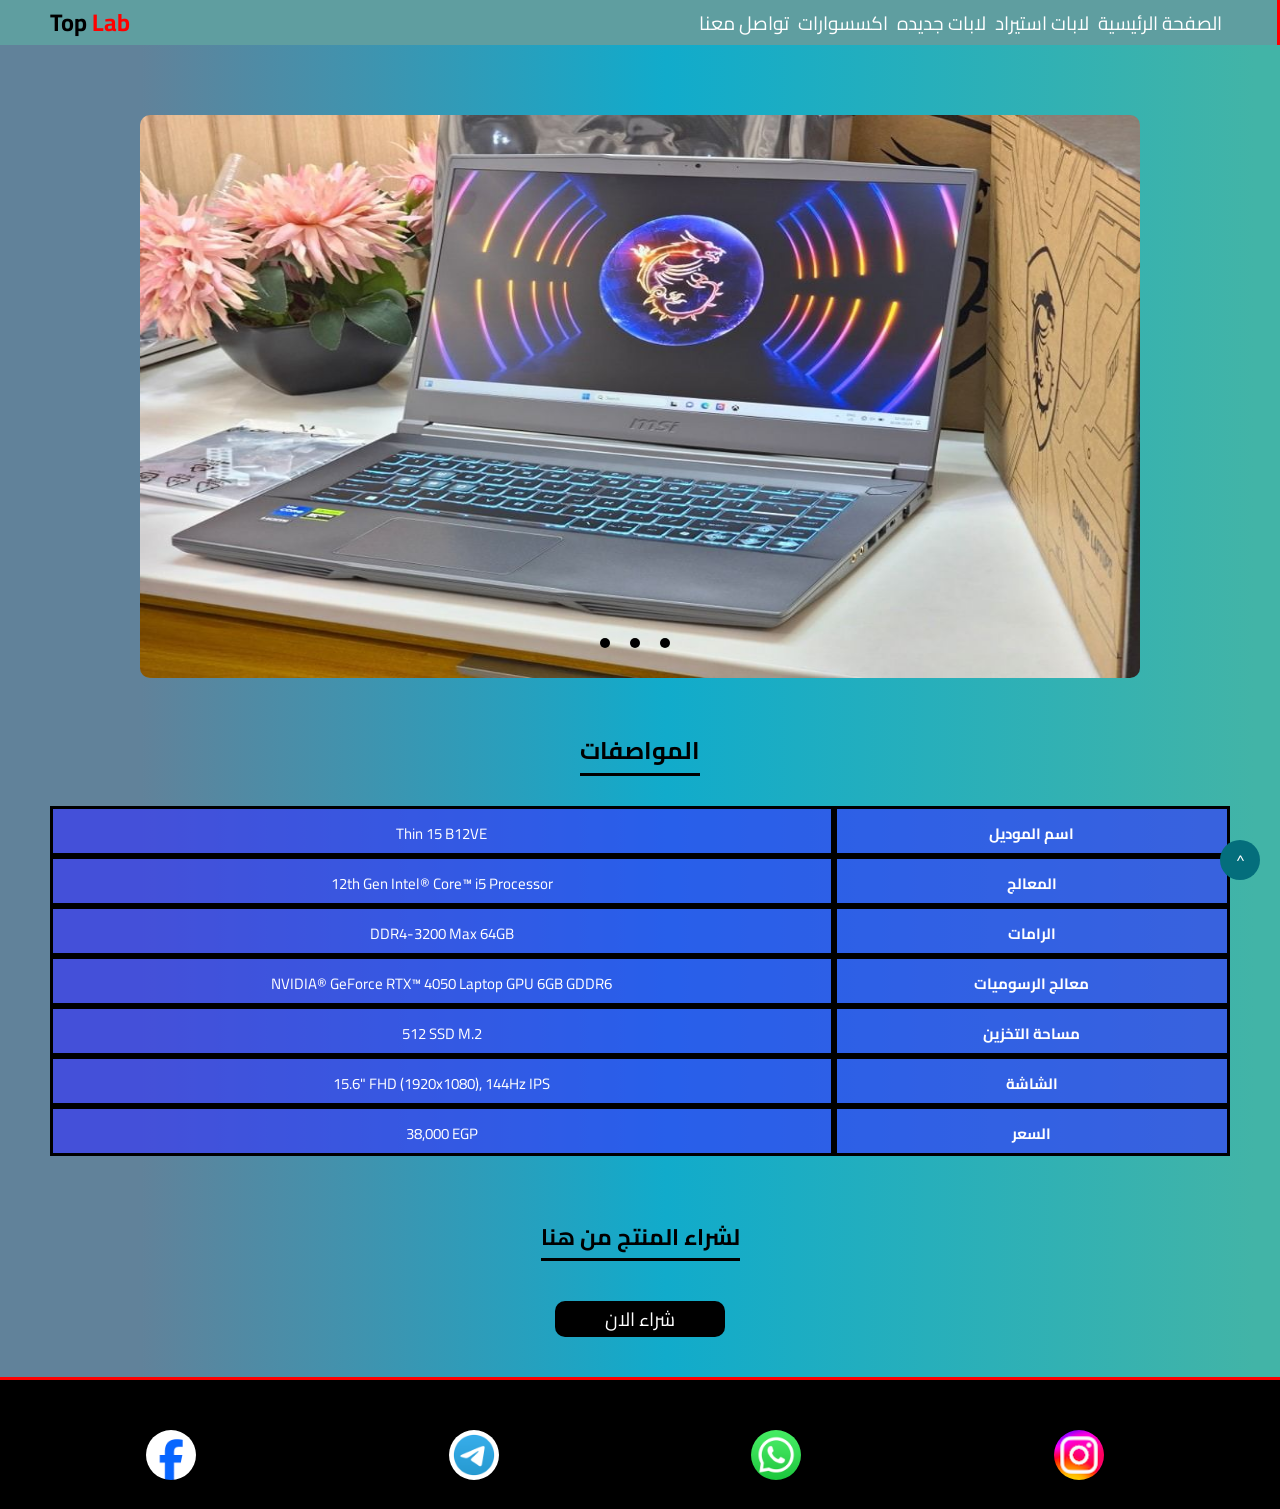
<file: lab top/msi.html>
<!DOCTYPE html>
<head>
    <title>
        Top Lab
       
    </title>
    <link rel="stylesheet" href="style3.css">

</head>
<body >
    <header>

        <h2>Top <span>Lab</span></h2>
        <nav>
            <a href="home.html">الصفحة الرئيسية</a>
            <a href="aistirad2.html">لابات استيراد</a>
            <a href="new.html">لابات جديده</a>
            <a href="accessories.html">اكسسوارات</a>
            <a href="home.html#تواصل معنا">تواصل معنا </a>
        </nav>
    </header>
    <section class="slid">
        <div class="contain">
            <div class="imgs">
                <img  src="images/msi3.jpg" id="img2" alt="">
                <img  src="images/msi1.jpg" id="img1" alt="">
                
                <img  src="images/msi2.avif"  id="img3" alt="">
               

            </div>
            <div class="hreff">
                <a href="#img2"></a>
                <a href="#img1"></a>
                <a href="#img3"></a>
            </div>
        </div>









    </section>
    <div class="container">
        <h2>المواصفات

        </h2>
        <div class="web1">

            <p>Thin 15 B12VE</p>            
            <b >اسم الموديل</b>

            
        </div>
        <div class="web1">

            <p>12th Gen Intel® Core™ i5 Processor</p>            
            <b >المعالج</b>

            
        </div>
        <div class="web1">

            <p>DDR4-3200 Max 64GB</p>            
            <b >الرامات</b>

            
        </div>
        <div class="web1">

            <p>NVIDIA® GeForce RTX™ 4050 Laptop GPU 6GB GDDR6</p>
            
            <b >معالج الرسوميات</b>

            
        </div>
        <div class="web1">

            <p> 512 SSD M.2</p>            
            <b >مساحة التخزين</b>

            
        </div>
        <div class="web1">

            <p>15.6" FHD (1920x1080), 144Hz IPS</p>            
            <b >الشاشة</b>

            
        </div>
        <div class="web1">

            <p>38,000 EGP</p>            
            <b > السعر</b>

            
        </div>
        

        
        

    </div>

    <div class="buy">
        <h2>
            لشراء المنتج من هنا

        </h2>
        <div>
            <a href="https://www.amazon.eg/-/en/MSI-i5-12450H-RTX4050-6GB-DDR4-512GB-IPS-Level/dp/B0D92C64LV?th=1" target="_blank">شراء الان</a>
        </div>

    </div>
    <div class="up">

        <a href="#">
            <p>^</p>
        </a>    
      

    </div>
    <footer>
        <div><a href="https://www.facebook.com/" target="_blank"><img src="images/unnamed (1).webp"  width="50" height="50"></a></div>
        <div><a href="https://web.telegram.org/k/" target="_blank"><img src="images/unnamed (2).webp"width="50" height="50"></a></div>
        
        <div><a href="https://web.whatsapp.com/" target="_blank"><img src="images/unnamed (3).webp" width="50" height="50"></a></div>
        <div><a href="https://www.instagram.com/" target="_blank"><img src="images/unnamed.webp" width="50" height="50"></a></div>
      
      
    </footer>


</body>
</file>
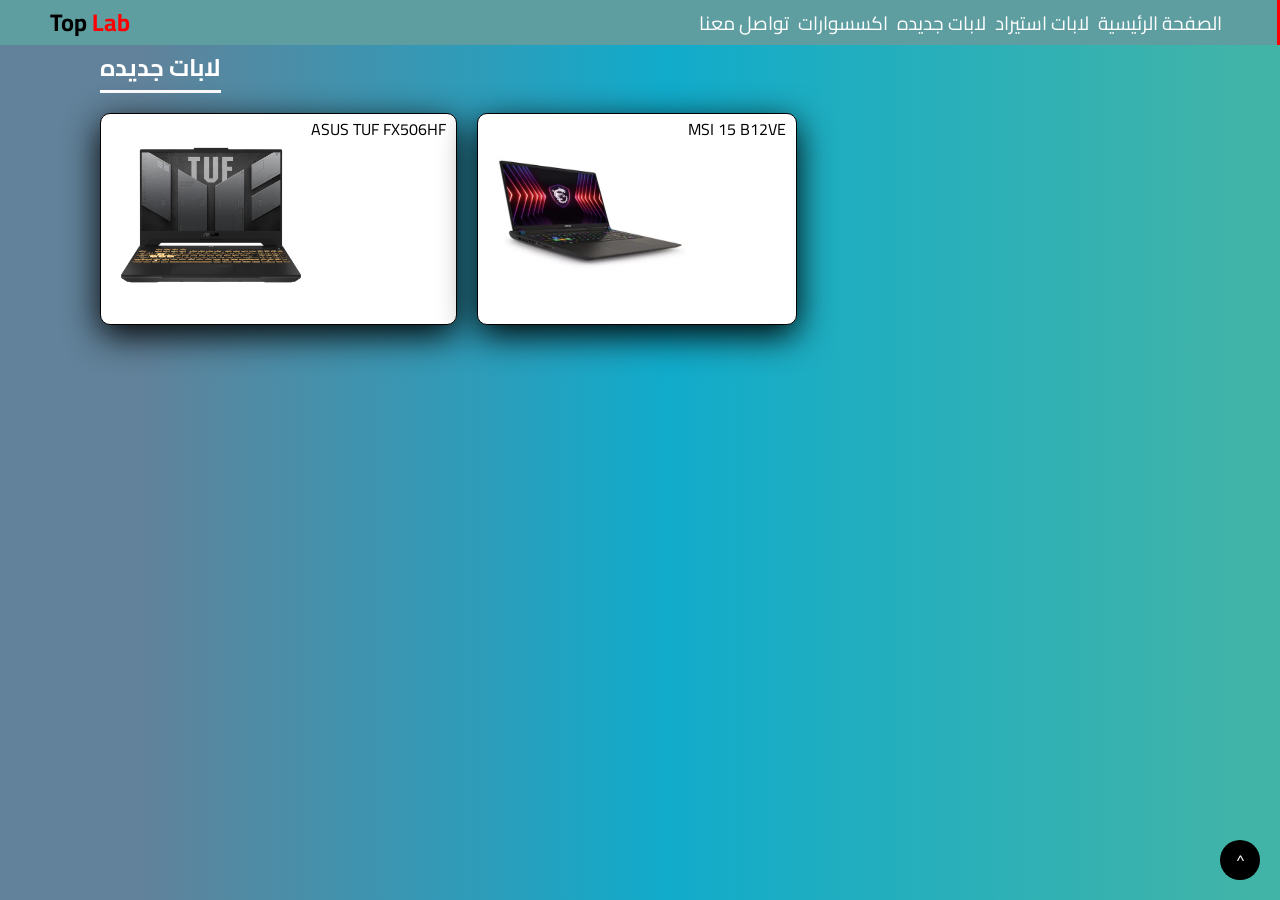
<file: lab top/new.html>
<!DOCTYPE html>
<head>
    <link rel="stylesheet" href="style2.css">
    <title> Top Lab </title>

</head>
<body >

    <header>

        <h2>Top <span>Lab</span></h2>

        <nav>
            <a href="home.html">الصفحة الرئيسية</a>
            <a href="aistirad2.html">لابات استيراد</a>
            <a href="new.html">لابات جديده</a>
            <a href="accessories.html">اكسسوارات</a>
            <a href="home.html#تواصل معنا">تواصل معنا </a>
        </nav>
    </header>

    <section class="card">
        

        <h2>
          لابات جديده 
        </h2>
        
        <div class="container">
            <a href="asus.html">
                <div class="cards">
           
                    <img src="images/asus2.png" width="200"
                    height="200">
                    <p><center>ASUS TUF FX506HF</center>
                    </p>
                
           
                </div>
            </a>
            <a href="msi.html">
                <div class="cards">
               
                    <img src="images/msi2.avif" height="200"
                    width="200">
                    <p><center>MSI 15 B12VE</center>
                    </p>
                    
               
                </div>
            </a>
 
        </div>

    </section> 

    <div class="up">
        <a href="#">
            <p>^</p>
        </a>    
  

    </div>




</body>
</file>
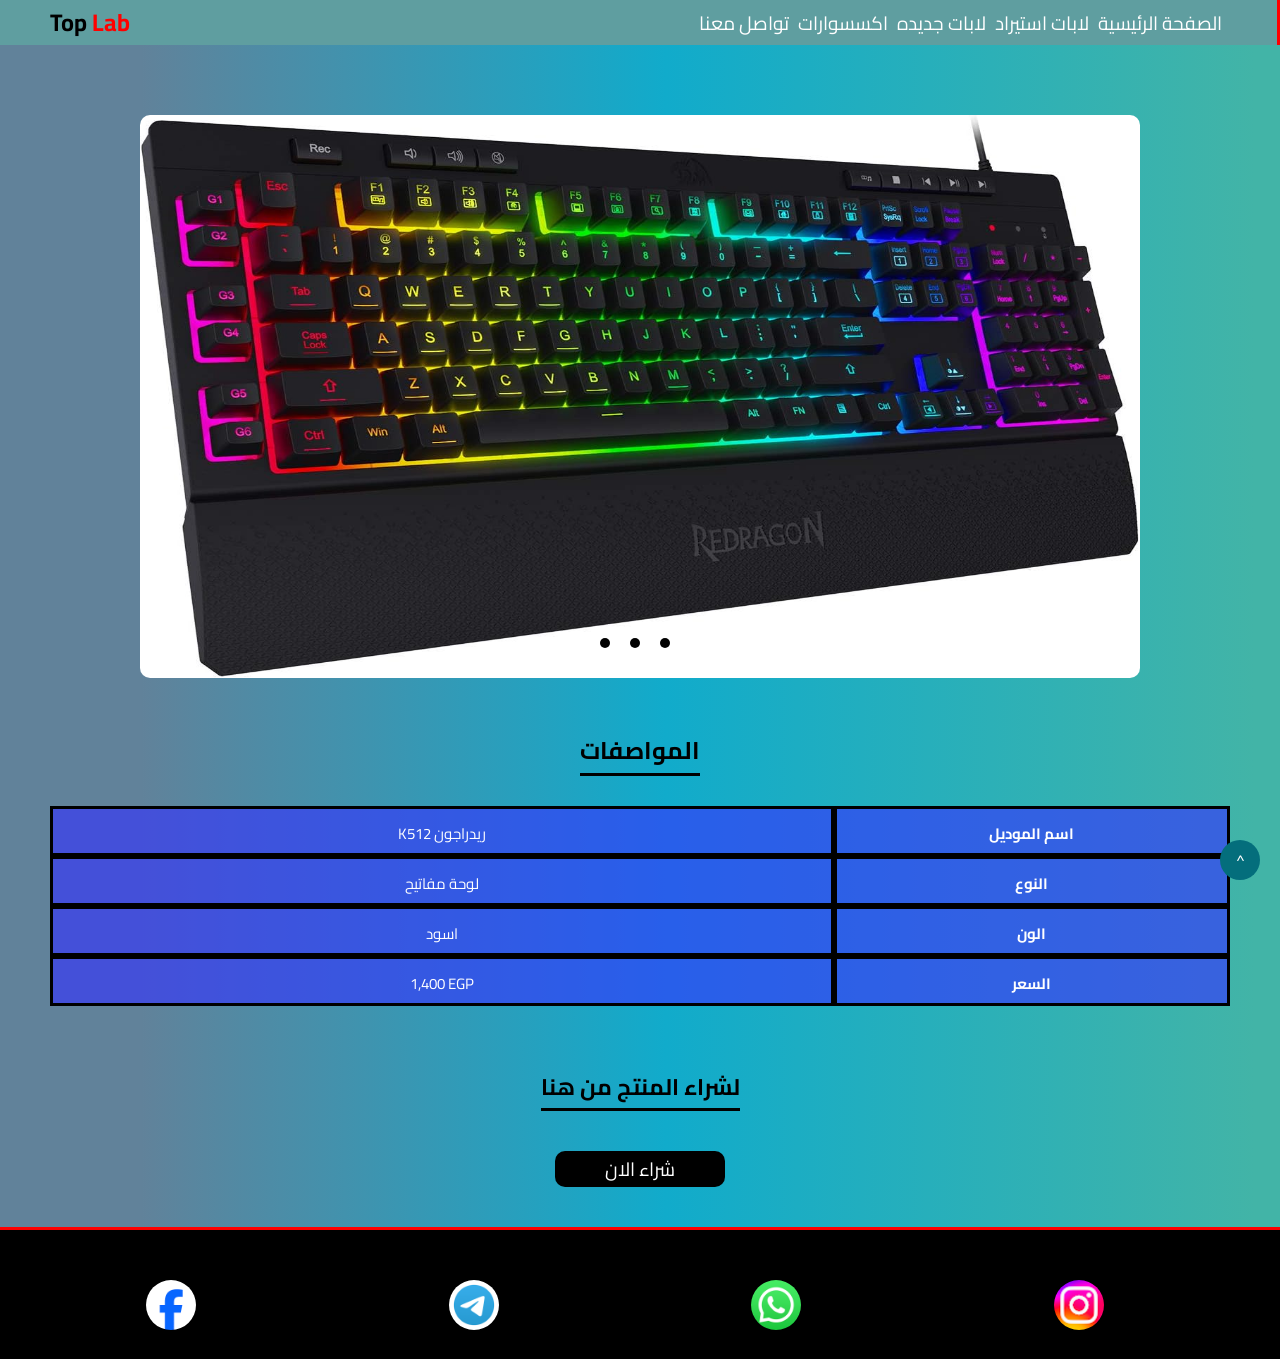
<file: lab top/radragn.html>
<!DOCTYPE html>
<head>
    <title>
        Top Lab
       
    </title>
    <link rel="stylesheet" href="style3.css">

</head>
<body >
    <header>

        <h2>Top <span>Lab</span></h2>
        <nav>
            <a href="home.html">الصفحة الرئيسية</a>
            <a href="aistirad2.html">لابات استيراد</a>
            <a href="new.html">لابات جديده</a>
            <a href="accessories.html">اكسسوارات</a>
            <a href="home.html#تواصل معنا">تواصل معنا </a>
        </nav>
    </header>
    <section class="slid">
        <div class="contain">
            <div class="imgs">
                <img  src="images/red.jpg" id="img2" alt="">
                <img  src="images/red2.jpg" id="img1" alt="">
                
                <img  src="images/red3.jpg"  id="img3" alt="">
               

            </div>
            <div class="hreff">
                <a href="#img2"></a>
                <a href="#img1"></a>
                <a href="#img3"></a>
            </div>
        </div>









    </section>
    <div class="container">
        <h2>المواصفات

        </h2>
        <div class="web1">

            <p>   K512 ريدراجون </p>            
            <b >اسم الموديل</b>

            
        </div>
        <div class="web1">

            <p>لوحة مفاتيح</p>            
            <b >النوع</b>

            
        </div>
        
        <div class="web1">

            <p>اسود</p>
            
            <b >الون</b>

            
        </div>
        
        <div class="web1">

            <p>1,400 EGP</p>            
            <b > السعر</b>

            
        </div>
        

        
        

    </div>

    <div class="buy">
        <h2>
            لشراء المنتج من هنا

        </h2>
        <div>
            <a href="https://www.amazon.eg/K512-%D8%B1%D9%8A%D8%AF%D8%B1%D8%A7%D8%AC%D9%88%D9%86-%D9%85%D9%8A%D9%83%D8%A7%D9%86%D9%8A%D9%83%D9%8A-%D8%A7%D9%84%D9%88%D8%B3%D8%A7%D8%A6%D8%B7-%D9%84%D9%84%D8%A5%D8%B2%D8%A7%D9%84%D8%A9/dp/B082KR95Z4?th=1" target="_blank">شراء الان</a>
        </div>

    </div>
    <div class="up">

        <a href="#">
            <p>^</p>
        </a>    
      

    </div>
    <footer>
        <div><a href="https://www.facebook.com/" target="_blank"><img src="images/unnamed (1).webp"  width="50" height="50"></a></div>
        <div><a href="https://web.telegram.org/k/" target="_blank"><img src="images/unnamed (2).webp"width="50" height="50"></a></div>
        
        <div><a href="https://web.whatsapp.com/" target="_blank"><img src="images/unnamed (3).webp" width="50" height="50"></a></div>
        <div><a href="https://www.instagram.com/" target="_blank"><img src="images/unnamed.webp" width="50" height="50"></a></div>
      
      
    </footer>


</body>
</file>
<file: lab top/style1.css>
@import url('https://fonts.googleapis.com/css2?family=Cairo&display=swap');

*{
    font-family: 'Cairo';
    box-sizing: border-box;
    margin: 0px;
    padding: 0px;
    scroll-behavior: smooth;

}
body {background: rgb(97,130,154);
    background: linear-gradient(90deg, rgba(97,130,154,1) 11%, rgba(17,171,203,1) 52%, rgba(66,180,167,1) 98%);
}

header {
    display:flex;
    justify-content: space-between;
    align-items: center;
    background-color: cadetblue;
    color: white;
    padding: 0px 50px;
    border-right: solid red;
    position: fixed;
    width: 100%;
}

header span{color: red;}
header h2 {color: black;}
header a {
    color: white;
    text-decoration: none;
    margin-right: 5px;
    transition: ease 1s;
    font-size: 19px;
}
header a:hover {
    color: black;
    font-size: 25px;
}
.carsour p {color: white;
    
}
.carsour{
    display: flex;
    height: 100vh;
    align-items: center;
    color: white;
    padding: 0px 250px;
    background-image: url(images/lap.jpg);
    background-size: cover;
    background-attachment: fixed;

    background-position: center;

}
.carsour span {color: red;}
.carsour h2 {color: black;}

.carsour a{
    display: inline-block;
    color: white;
    text-decoration: none;
    background-color: cadetblue;
    padding: 0px 10px;
    padding-bottom: 5PX;
    border-radius: 10px;
    font-size: 19px;
    transition: ease 1s;
}  
.carsour a:hover{
    font-size: 22px;
    color: black;

}

.card{
    
    background-color: #cccccc98;

    
    padding: 0px 100px;
}
.card h2{
    display: inline-block;
    color: black;
    margin-bottom: 20px;
    border-bottom:solid black ;

}
.card .container{
    
    display: flex;
    

    
}
.card a{
    display: inline-block;
    text-decoration: none;
    transition: ease 1s;
    
    
}
.card a:hover
{
    font-size: 20px;
}
.card .cards {
    display: flex;
    background-color:white;
    color: black;
    border-radius: 10px;
    border: solid black 0.5px;
    margin-right: 20px;
    padding: 0px 10px;
    padding-bottom: 10px;
    overflow: hidden;
    min-width: 200;
    min-height: 200;
    margin-bottom: 25px;
    margin-top: 40x;
  
    box-shadow: 0 10px 35px 0px gray;
}
.card .cards:hover
{
    color: red;
}
.up a {
    display: flex;
    position: fixed;
    bottom: 20px;
    right: 20px;
    width: 40px;
    height: 40px;
    background-color: rgb(4, 110, 124);
    color: white;
    border-radius: 50%;
    justify-content: center;
    text-decoration: none;
    align-items: center;
    transition: ease 1s;
    
    
}
.up a:hover{
    background-color: red;
    color: white;
}
.contact{
    padding: 100px;
    background: rgb(97,130,154);
    background: linear-gradient(90deg, rgba(97,130,154,1) 11%, rgba(17,171,203,1) 52%, rgba(66,180,167,1) 98%);
    text-align: center;
}
.contact h2 {
    display: inline-block;
    
    border-bottom: solid black;
    margin-bottom: 50px;
}
.formm{
    display: flex;
}
.form{  
    
    margin-right: 20px;
    margin-bottom: 30px;
    width: 100%;
    position: relative;
      
}
.form input{
   
    border: none;
    outline: none;
    width: 100%;
    border-bottom: solid gray;
    padding: 20px 5px 10px 10px;
    font-size: 16px;
    height: 60px;
}
/*.form input:hover~label ,
.form input:valid~label {
    bottom: 40%;

    transform: translateY(-50%);
    font-size: 10px;
}*/
.form label{
    color: grey;
    position: absolute;
    transform: translateY(-30%);
    font-size: 16px;
    bottom: 40%;
    right: 10px;

    
}
.contact a{
    display: inline-block;
    color: white;
    text-decoration: none;
    background-color:black;
    padding: 0px 100px ;
    padding-bottom: 5PX;
    border-radius: 10px;
    
    font-size: 19px;
    transition: ease 1s;
}  
.contact a:hover{
    font-size: 22px;
    color: white;
    background-color: gray;

}


footer{
    display: flex;
    justify-content: space-around;
    background-color: black;
    padding: 50px 50px 20px 20px;
    margin-right: 20px;
    width: 100%;
    border-top: solid red;


}
footer a{
    border-radius: 50%;
    display: inline-block;
    text-decoration: none;
    overflow: hidden;
    width:50PX ;
    height:50PX ;
    transition: ease 1s;
    
}
footer a:hover {
    border-radius: 15px 15px 15px 15px ;
   
}
</file>
<file: lab top/style3.css>
@import url('https://fonts.googleapis.com/css2?family=Cairo&display=swap');

*{
    font-family: 'Cairo';
    box-sizing: border-box;
    margin: 0px;
    padding: 0px;
    scroll-behavior: smooth;

}
body {background: rgb(97,130,154);
    background: linear-gradient(90deg, rgba(97,130,154,1) 11%, rgba(17,171,203,1) 52%, rgba(66,180,167,1) 98%);
}
header {
    display:flex;
    justify-content: space-between;
    align-items: center;
    background-color: cadetblue;
    color: white;
    padding: 0px 50px;
    border-right: solid red;
   
    width: 100%;
}

header span{color: red;}
header h2 {color: black;}
header a {
    color: white;
    text-decoration: none;
    margin-right: 5px;
    transition: ease 1s;
    font-size: 19px;
}
header a:hover {
    color: black;
    font-size: 25px;
}
.slid{
    display: flex;

    justify-content: center;  
    padding-top: 70px;
    
}
.contain{
    position: relative;
    max-width: 1000px;


    
}

.imgs{
    display: flex;

    aspect-ratio: 16/9;
    /*height: 500px;
    width: 1000px;*/
    overflow: auto;
    overflow: hidden;
    scroll-snap-type: x mandatory;
    scroll-behavior: smooth;

   
    border-radius: 10px;
}
.imgs img{
    flex:1 0 100%;

    scroll-snap-align: start;





}
.hreff{
    display: flex;
    position: absolute;

    column-gap: 20px;

    bottom: 30px;
    right: 47%;
   /* z-index: 1;
    transform: translateX(-50%);*/



}
.hreff a{
    width: 10px;
    height: 10px;
    border-radius: 50%;
    background-color: black;
    transition: ease 0.5s;
} 
.hreff a:hover{
    width: 15px;
    height: 15px;
    background-color: red;
}


.container{
    padding: 50px 50px;
    text-align: center;
    background: rgb(97,130,154);
    background: linear-gradient(90deg, rgba(97,130,154,1) 11%, rgba(17,171,203,1) 52%, rgba(66,180,167,1) 98%);
    color: black;
    
}
.container h2{
    display: inline-block;
    color: black;
    border-bottom: solid black;
    margin-bottom: 30px;
}
.web1{
    display: flex;
    justify-content: center;
}
.web1 p{
    padding-right: 20px;
    border:solid black ;
    background-color: rgba(54, 54, 252, 0.644);
    color: white;
    width: 100%;
    height: 50px;
    padding: 10px 10px 10px 10px;
    font-size: 15px;
    transition: ease 1s;

}
.web1 p:hover{
    font-size: 20px;
    padding-top: 5px;
    color: red;
    background-color: black;
    border:solid white ;
}


.web1 b{
    padding-right: 20px;
    border:solid black ;
    background-color: rgba(54, 54, 252, 0.644);
    color: white;
    width: 50%;
    height: 50px;
    padding: 10px 10px 10px 10px;
    font-size: 15px;
    transition: ease 1s;
}
.web1 b:hover{
    font-size: 20px;
    padding-top: 5px;
    color: red;
    background-color: black;
    border:solid white ;
}
.buy{
   padding:  10px 10px 10px 10px;
    font-size: 15px;
    padding-bottom: 40px;
    text-align: center;
}
.buy h2 {
    display: inline-block;
    
    border-bottom: solid black;
    margin-bottom: 40px;
}
.buy a{
    display: inline-block;
    color: white;
    text-decoration: none;
    background-color:black;
    padding: 0px 50px ;
    border-radius: 10px;
    
    font-size: 19px;
    transition: ease 1s;
}  
.buy a:hover{
    font-size: 21px;
    color: black;
    background-color: red;
}

.up a {
    display: flex;
    position: fixed;
    bottom: 20px;
    right: 20px;
    width: 40px;
    height: 40px;
    background-color: rgb(4, 110, 124);
    color: white;
    border-radius: 50%;
    justify-content: center;
    text-decoration: none;
    align-items: center;
    transition: ease 1s;
    
    
}
.up a:hover{
    background-color: red;
    color: white;
}
footer{
    display: flex;
    justify-content: space-around;
    background-color: black;
    padding: 50px 50px 20px 20px;
    margin-right: 20px;
    width: 100%;
    border-top:solid red ;


}
footer a{
    border-radius: 50%;
    display: inline-block;
    text-decoration: none;
    overflow: hidden;
    width:50PX ;
    height:50PX ;
    transition: ease 1s;
    
}
footer a:hover {
    border-radius: 15px 15px 15px 15px ;
   
}
</file>
<file: lab top/style2.css>
@import url('https://fonts.googleapis.com/css2?family=Cairo&display=swap');

*{
    font-family: 'Cairo';
    box-sizing: border-box;
    margin: 0px;
    padding: 0px;
    scroll-behavior: smooth;
    position: relative;
    
}
body {
    background: rgb(97,130,154);
    background: linear-gradient(90deg, rgba(97,130,154,1) 11%, rgba(17,171,203,1) 52%, rgba(66,180,167,1) 98%);
}

header {
    display:flex;
    justify-content: space-between;
    align-items: center;
    background-color: cadetblue;
    color: white;
    padding: 0px 50px;
    border-right: solid red;
    

    width: 100%;
}

header span{color: red;}
header h2 {color: black;}
header a {
    color: white;
    text-decoration: none;
    margin-right: 5px;
    transition: ease 1s;
    font-size: 19px;
}
header a:hover {
    color: black;
    font-size: 25px;
}
.card{
    
    
    padding: 0px 100px;
}

.card h2{
    display: inline-block;
    color: white;
    margin-bottom: 20px;
    border-bottom:solid white ;

}
.card .container{
    
    display: flex;
    
    flex-wrap: wrap;

    
}
.card a{
    display: inline-block;
    text-decoration: none;
    transition: ease 1s;
    
    
}
.card a:hover
{
    font-size: 20px;
}
.card .cards {
    display: flex;
    background-color:white;
    color: black;
    border-radius: 10px;
    border: solid black 0.5px;
    margin-right: 20px;
    padding: 0px 10px;
    padding-bottom: 10px;
    overflow: hidden;
    min-width: 200;
    min-height: 200;
    margin-bottom: 25px;
    margin-top: 40x;
  
    box-shadow: 0 10px 35px 0px black;
}
.card .cards:hover
{
    color: red;
}
.up a {
    display: flex;
    position: fixed;
    bottom: 20px;
    right: 20px;
    width: 40px;
    height: 40px;
    background-color: black;
    color: white;
    border-radius: 50%;
    justify-content: center;
    text-decoration: none;
    align-items: center;
    
    transition: ease 1s;
    
    
}
.up a:hover{
    background-color: red;
    color: white;
}
</file>
